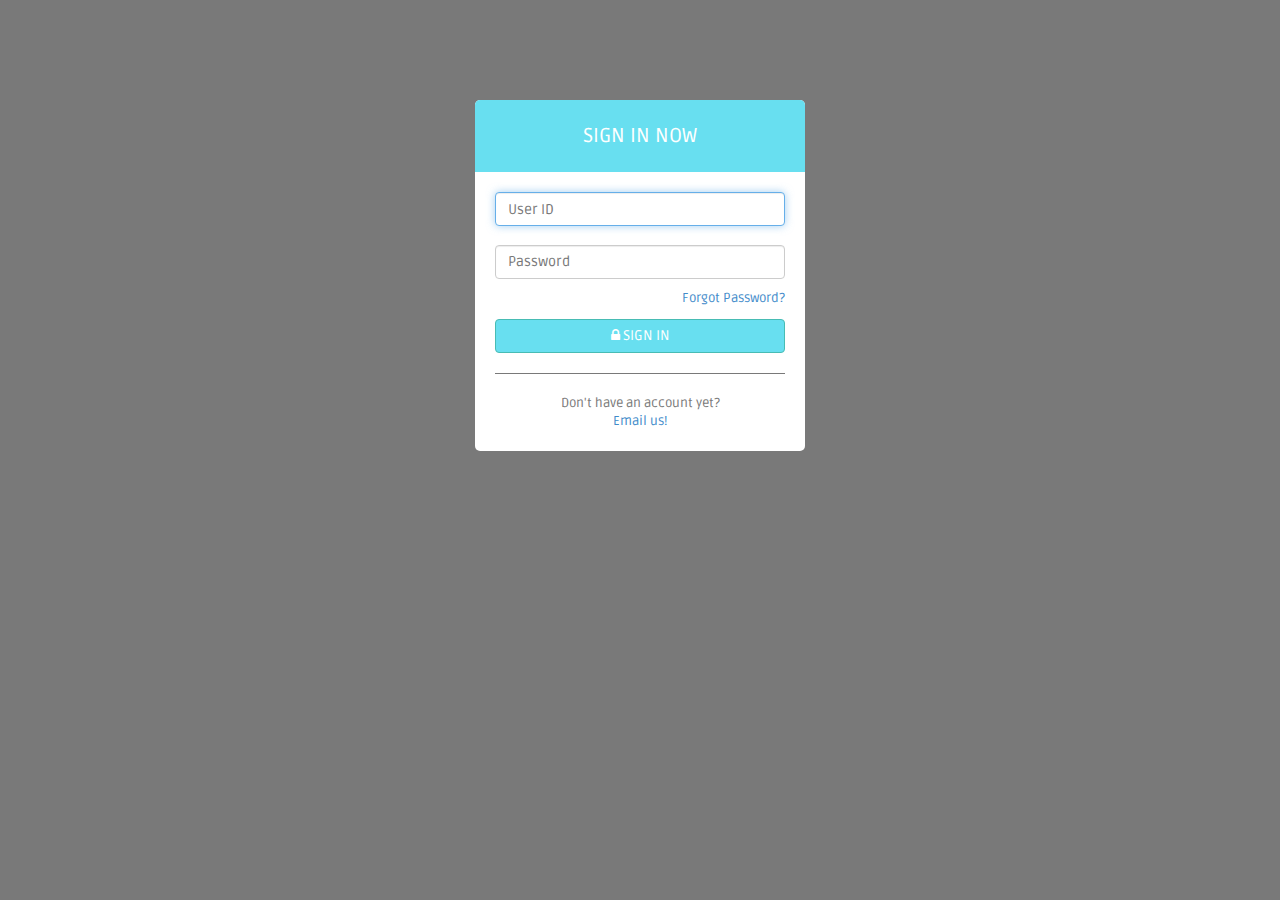
<file: index.html>
<!DOCTYPE html>
<html lang="en">
  <head>
    <meta charset="utf-8">
    <meta name="viewport" content="width=device-width, initial-scale=1.0">
    <meta name="description" content="">
    <meta name="author" content="Dashboard">
    <meta name="keyword" content="Dashboard, Bootstrap, Admin, Template, Theme, Responsive, Fluid, Retina">

     <title>Drive Virtual - Login</title>

    <!-- Bootstrap core CSS -->
    <link href="assets/css/bootstrap.css" rel="stylesheet">
    <!--external css-->
    <!--<link href="assets/font-awesome/css/font-awesome.css" rel="stylesheet" /> -->
    <!-- font awesome css -->
    <link href="//netdna.bootstrapcdn.com/font-awesome/4.0.3/css/font-awesome.css" rel="stylesheet" >
        
    <!-- Custom styles for this template -->
    <link href="assets/css/style.css" rel="stylesheet">
    <link href="assets/css/style-responsive.css" rel="stylesheet">
    <link href="assets/img/favicon.ico" rel="shortcut icon">

    <!-- HTML5 shim and Respond.js IE8 support of HTML5 elements and media queries -->
    <!--[if lt IE 9]>
      <script src="https://oss.maxcdn.com/libs/html5shiv/3.7.0/html5shiv.js"></script>
      <script src="https://oss.maxcdn.com/libs/respond.js/1.4.2/respond.min.js"></script>
    <![endif]-->
  </head>

  <body style="background:#797979">

      <!-- **********************************************************************************************************************************************************
      MAIN CONTENT
      *********************************************************************************************************************************************************** -->

	  <div id="login-page">
	  	<div class="container">
	  	
		      <form class="form-login" action="index.html">
		        <h2 class="form-login-heading">sign in now</h2>
                <div class="alert alert-danger" id="login-msg"><b>Oh no!</b> You username/password combination dont match our records, try again :)</div>
		        <div class="login-wrap">
		            <input type="text" class="form-control" placeholder="User ID" autofocus id="username" required>
		            <br>
		            <input type="password" class="form-control" placeholder="Password" id="password" required>
		            <label class="checkbox">
		                <span class="pull-right">
		                    <a data-toggle="modal" href="login.html#myModal"> Forgot Password?</a>
		
		                </span>
		            </label>
		            <button class="btn btn-theme btn-block" type="submit" id="login"><i class="fa fa-lock"></i> SIGN IN</button>
		            <hr>
		            
		            <!--<div class="login-social-link centered">
		            <p>or you can sign in via your social network</p>
		                <button class="btn btn-facebook" type="submit"><i class="fa fa-facebook"></i> Facebook</button>
		                <button class="btn btn-twitter" type="submit"><i class="fa fa-twitter"></i> Twitter</button>
		            </div> -->
		            <div class="registration">
		                Don't have an account yet?<br/>
		                <a class="" href="mailto:info@drivevirtual.com">
		                   Email us!
		                </a>
		            </div>
		
		        </div>
		
		          <!-- Modal -->
		          <div aria-hidden="true" aria-labelledby="myModalLabel" role="dialog" tabindex="-1" id="myModal" class="modal fade">
		              <div class="modal-dialog">
		                  <div class="modal-content">
		                      <div class="modal-header">
		                          <button type="button" class="close" data-dismiss="modal" aria-hidden="true">&times;</button>
		                          <h4 class="modal-title">Forgot Password ?</h4>
		                      </div>
                              <div class="alert alert-success" id="pass-msg"></div>
		                      <div class="modal-body">
		                          <p>Enter your e-mail address below to retreive your password.</p>
		                          <input type="email" name="email" placeholder="Email" autocomplete="off" id="email" class="form-control placeholder-no-fix" required>
		
		                      </div>
		                      <div class="modal-footer">
		                          <button data-dismiss="modal" class="btn btn-default" type="button">Cancel</button>
		                          <button class="btn btn-theme" type="button" id="forgot-password" >Submit</button>
		                      </div>
		                  </div>
		              </div>
		          </div>
		          <!-- modal -->
		
		      </form>	  	
	  	
	  	</div>
	  </div>

    <!-- js placed at the end of the document so the pages load faster -->
    <script src="assets/js/jquery.js"></script>
    <script src="assets/js/bootstrap.min.js"></script>
    <script src="assets/js/jquery-ui-1.9.2.custom.min.js"></script>
    <script src="assets/js/jquery.ui.touch-punch.min.js"></script>
    <script class="include" type="text/javascript" src="assets/js/jquery.dcjqaccordion.2.7.js"></script>
    <script src="assets/js/jquery.scrollTo.min.js"></script>
    <script src="assets/js/jquery.nicescroll.js" type="text/javascript"></script>
    
        <!--common script for all pages-->
    <script src="assets/js/common-scripts.js"></script>

    <!--BACKSTRETCH-->
    <!-- You can use an image of whatever size. This script will stretch to fit in any screen size.-->
   <!-- <script type="text/javascript" src="assets/js/jquery.backstretch.min.js"></script> -->
    <script>
        //$.backstretch("assets/img/login-bg.jpg", {speed: 500});
		
		jQuery(document).ready( function(){
			
			$('#login').on('click', function(e){
				e.preventDefault();
				logIn();
			});
			
			$('#forgot-password').on('click', function(e){
				e.preventDefault();
				retrievePassword();
			});
			
		});
    </script>


  </body>
</html>
</file>
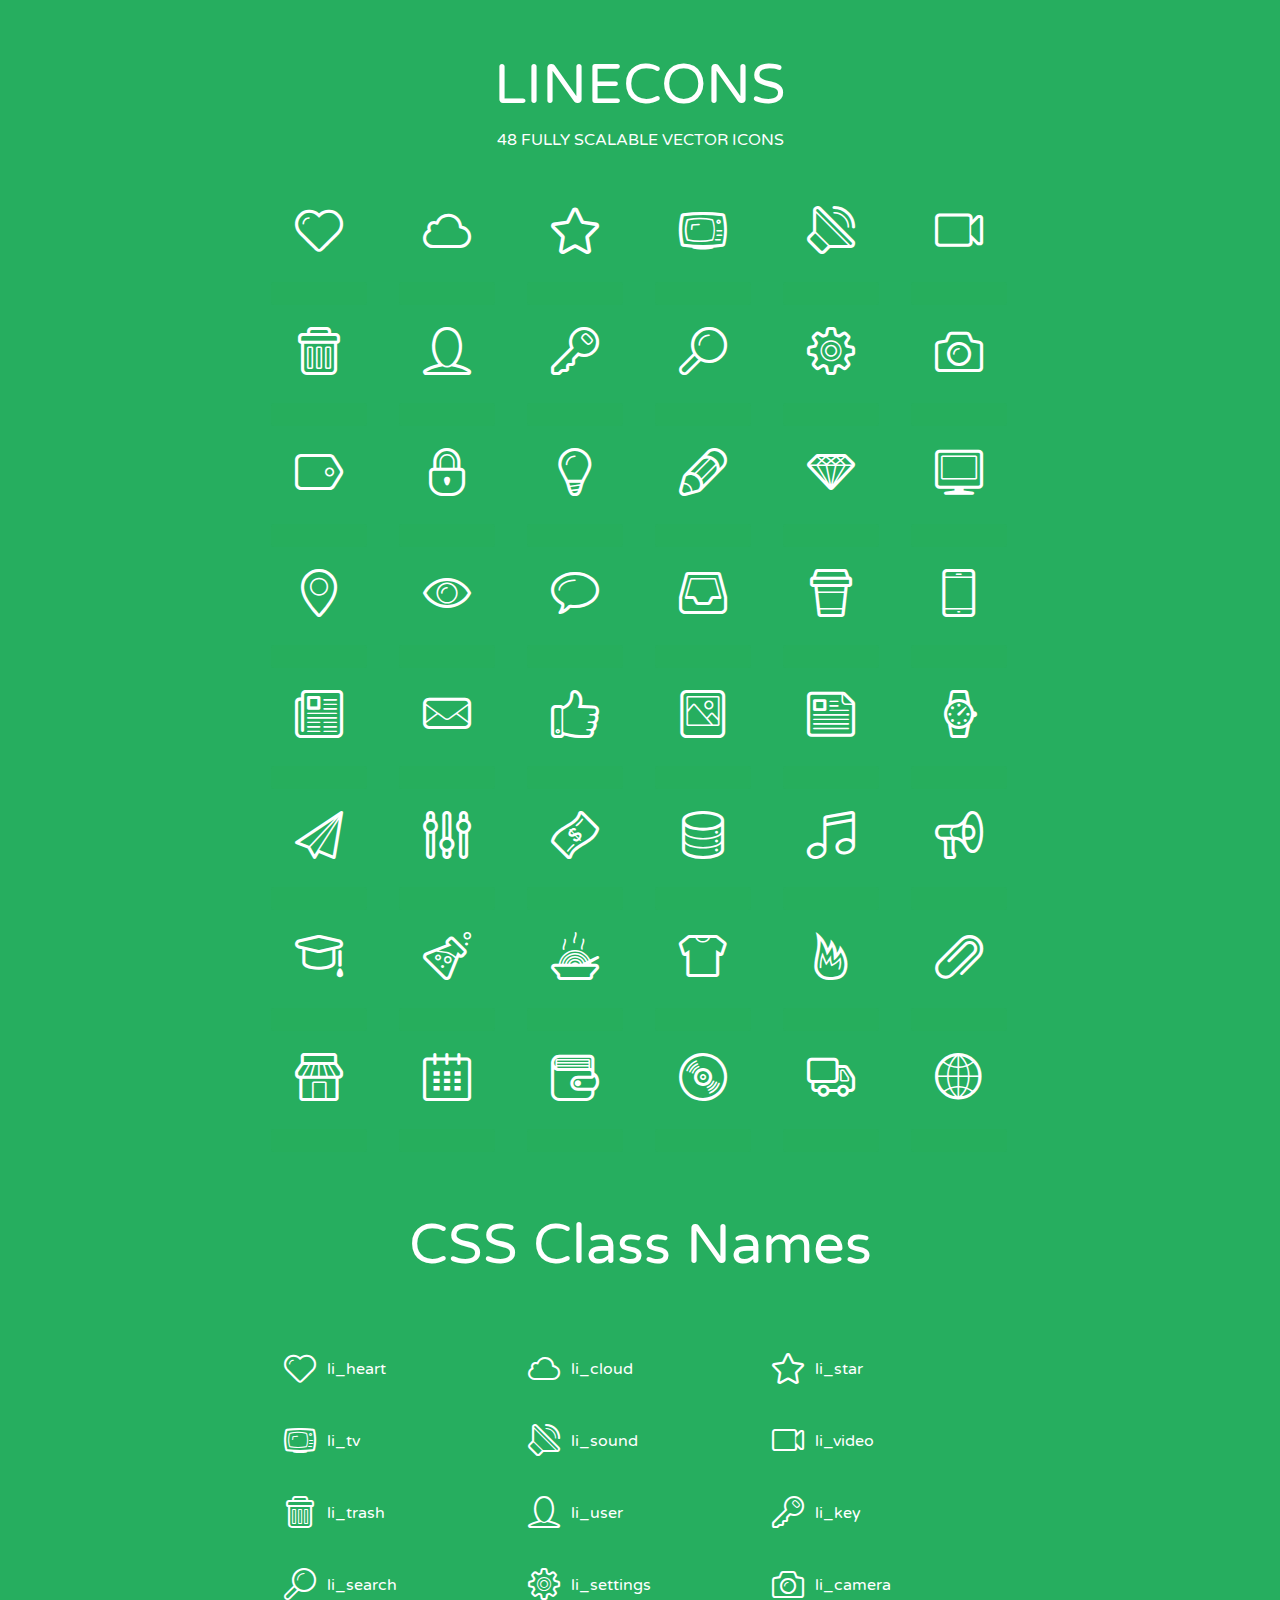
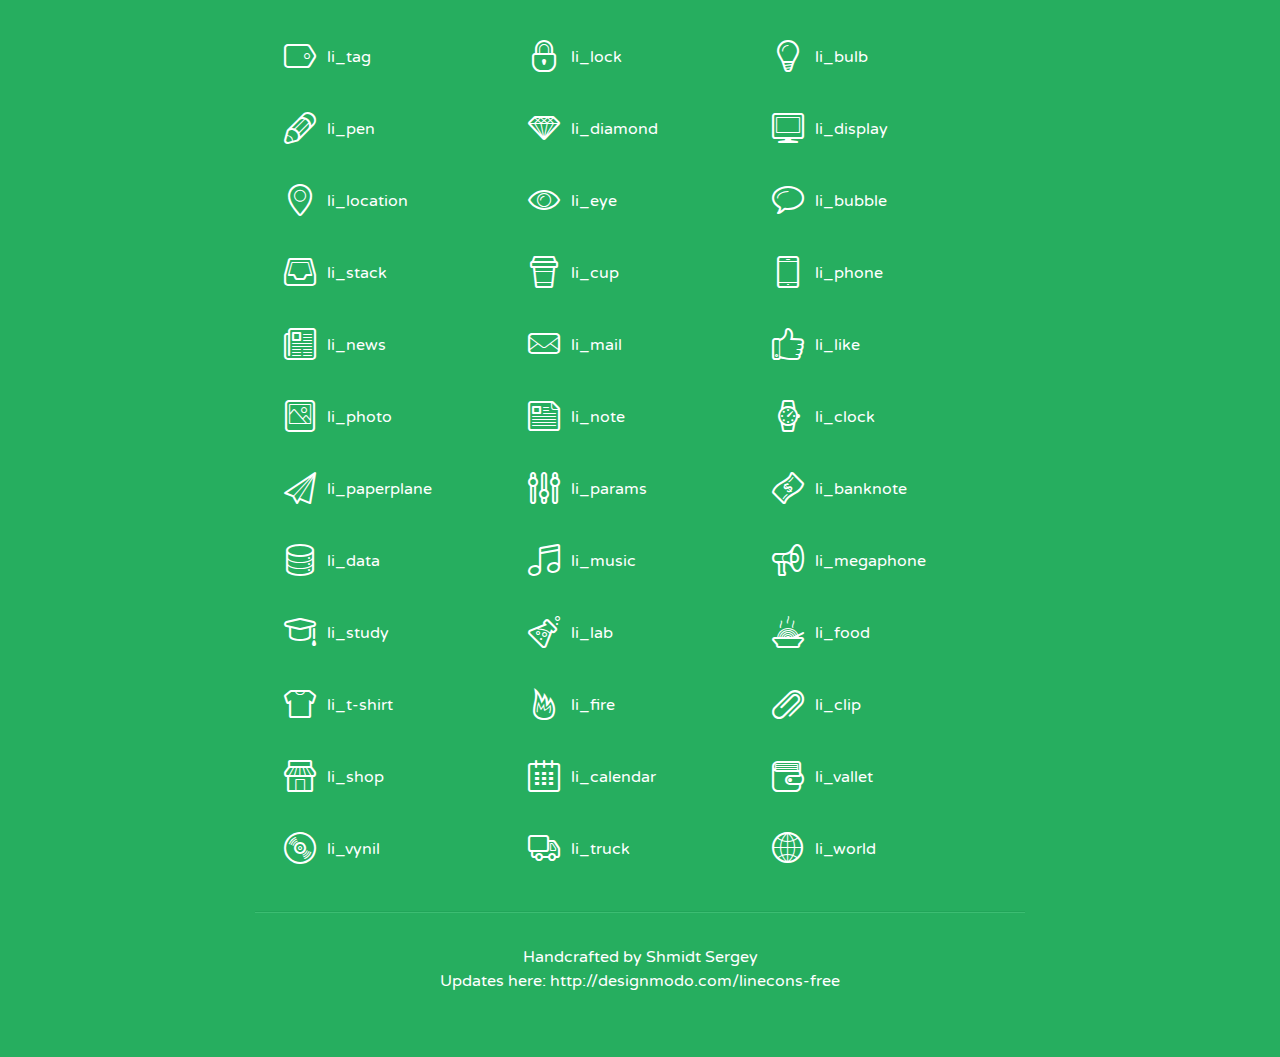
<file: assets/lineicons/index.html>
<!doctype html>
<html>
<head>
<title>LINECONS - 48 Fully Scalable Vector Icons</title>
<link rel="stylesheet" href="style.css" />
<link href='http://fonts.googleapis.com/css?family=Varela+Round' rel='stylesheet' type='text/css'>
<!--[if lte IE 7]><script src="lte-ie7.js"></script><![endif]-->

<!-- 

Thanks http://icomoon.io/app/ for amazing service!

-->


<style>
	section, header, footer {display: block;}
	body {
		font-family: 'Varela Round', sans-serif;
		color: #333333;
		line-height: 1.5;
		font-size: 16px;
		background:#26ae5f;
		color:white;
		-moz-text-shadow: 0 1px 1px rgba(0, 0, 0, 0.21);
		-webkit-text-shadow: 0 1px 1px rgba(0, 0, 0, 0.21);
	}
	* {
		-moz-box-sizing: border-box;
		-webkit-box-sizing: border-box;
		box-sizing: border-box;
		margin: 0;
		padding: 0;
	}
	.glyph {
		float: left;
		text-align: center;
		padding: .5em;
		margin: 0 .5em;
		width: 7em;
		border-radius: .375em;
		top:0;
		position:relative;
		-webkit-transition:0.2s ease-in;
		-o-transition:0.2s ease-in;
		-moz-transition:0.2s ease-in;
		-ie-transition:0.2s ease-in;
		transition:0.2s ease-in;
	}
	.glyph input {
		width: 100%;
		text-align: center;
		font-family: consolas, monospace;
		border-radius:3px;
		border:none;
		padding:4px;
		background:#26AE5C;
		color:#26AE5C;
		-webkit-transition:0.2s ease-in;
		-o-transition:0.2s ease-in;
		-moz-transition:0.2s ease-in;
		-ie-transition:0.2s ease-in;
		transition:0.2s ease-in;
	}
	.glyph:hover input {
		background:#26ae5f;
		padding:4px;
		color:#ffffff;
	}
	.glyph:hover {
		-webkit-transition: all 0.5s ease-out;
		background:#222821;
		color:#fff;
		text-shadow: none;
		-moz-text-shadow: none;
		-webkit-text-shadow: none;
		top:-5px;
		position:relative;
	}
	.glyph input, .mtm {
		margin-top: .75em;
	}
	.w-main {
		width: 770px;
		text-align:center;
	}
	.centered {
		margin-left: auto;
		margin-right: auto;
	}
	.fs1 {
		font-size: 3em;
	}
	header {
		margin: 2em 0;
		padding-bottom: .5em;
	}
	header h1 {
		font-size: 3.5em;
		font-weight: normal;
	}
	.clearfix:before, .clearfix:after { content: ""; display: table; }
	.clearfix:after, .clear { clear: both; }
	footer {
		margin: 2em 0;
		padding: 2em 0;
		border-top: 1px solid rgb(60, 189, 114);
		box-shadow: 0 -1px rgb(33, 165, 89);
	}
	a, a:visited {
		color: #ffffff; text-decoration:none;
	}
	a:hover, a:focus {color: #222821; text-decoration:none;}
	.box1 {
		display: inline-block;
		width: 14em;
		padding: .25em .5em;
		margin: .5em 1em .5em 0;
		text-align:left;
		
	}
	.box1 span { 
		font-size:2em;
		position: relative;
		top: 0.25em;
		margin-right: 0.1em;
	}
</style>
</head>
<body>
	<div class="w-main centered">
	<section class="mtm clearfix" id="glyphs">
	<header>
		<h1>LINECONS</h1>
		<p>48 FULLY SCALABLE VECTOR ICONS</p>
	</header>
	<div class="glyph">
		<div class="fs1" aria-hidden="true" data-icon="&#xe000;"></div>
		<input type="text" readonly="readonly" value="&amp;#xe000;" />
	</div>
	<div class="glyph">
		<div class="fs1" aria-hidden="true" data-icon="&#xe001;"></div>
		<input type="text" readonly="readonly" value="&amp;#xe001;" />
	</div>
	<div class="glyph">
		<div class="fs1" aria-hidden="true" data-icon="&#xe002;"></div>
		<input type="text" readonly="readonly" value="&amp;#xe002;" />
	</div>
	<div class="glyph">
		<div class="fs1" aria-hidden="true" data-icon="&#xe003;"></div>
		<input type="text" readonly="readonly" value="&amp;#xe003;" />
	</div>
	<div class="glyph">
		<div class="fs1" aria-hidden="true" data-icon="&#xe004;"></div>
		<input type="text" readonly="readonly" value="&amp;#xe004;" />
	</div>
	<div class="glyph">
		<div class="fs1" aria-hidden="true" data-icon="&#xe005;"></div>
		<input type="text" readonly="readonly" value="&amp;#xe005;" />
	</div>
	<div class="glyph">
		<div class="fs1" aria-hidden="true" data-icon="&#xe006;"></div>
		<input type="text" readonly="readonly" value="&amp;#xe006;" />
	</div>
	<div class="glyph">
		<div class="fs1" aria-hidden="true" data-icon="&#xe007;"></div>
		<input type="text" readonly="readonly" value="&amp;#xe007;" />
	</div>
	<div class="glyph">
		<div class="fs1" aria-hidden="true" data-icon="&#xe008;"></div>
		<input type="text" readonly="readonly" value="&amp;#xe008;" />
	</div>
	<div class="glyph">
		<div class="fs1" aria-hidden="true" data-icon="&#xe009;"></div>
		<input type="text" readonly="readonly" value="&amp;#xe009;" />
	</div>
	<div class="glyph">
		<div class="fs1" aria-hidden="true" data-icon="&#xe00a;"></div>
		<input type="text" readonly="readonly" value="&amp;#xe00a;" />
	</div>
	<div class="glyph">
		<div class="fs1" aria-hidden="true" data-icon="&#xe00b;"></div>
		<input type="text" readonly="readonly" value="&amp;#xe00b;" />
	</div>
	<div class="glyph">
		<div class="fs1" aria-hidden="true" data-icon="&#xe00c;"></div>
		<input type="text" readonly="readonly" value="&amp;#xe00c;" />
	</div>
	<div class="glyph">
		<div class="fs1" aria-hidden="true" data-icon="&#xe00d;"></div>
		<input type="text" readonly="readonly" value="&amp;#xe00d;" />
	</div>
	<div class="glyph">
		<div class="fs1" aria-hidden="true" data-icon="&#xe00e;"></div>
		<input type="text" readonly="readonly" value="&amp;#xe00e;" />
	</div>
	<div class="glyph">
		<div class="fs1" aria-hidden="true" data-icon="&#xe00f;"></div>
		<input type="text" readonly="readonly" value="&amp;#xe00f;" />
	</div>
	<div class="glyph">
		<div class="fs1" aria-hidden="true" data-icon="&#xe010;"></div>
		<input type="text" readonly="readonly" value="&amp;#xe010;" />
	</div>
	<div class="glyph">
		<div class="fs1" aria-hidden="true" data-icon="&#xe011;"></div>
		<input type="text" readonly="readonly" value="&amp;#xe011;" />
	</div>
	<div class="glyph">
		<div class="fs1" aria-hidden="true" data-icon="&#xe012;"></div>
		<input type="text" readonly="readonly" value="&amp;#xe012;" />
	</div>
	<div class="glyph">
		<div class="fs1" aria-hidden="true" data-icon="&#xe013;"></div>
		<input type="text" readonly="readonly" value="&amp;#xe013;" />
	</div>
	<div class="glyph">
		<div class="fs1" aria-hidden="true" data-icon="&#xe014;"></div>
		<input type="text" readonly="readonly" value="&amp;#xe014;" />
	</div>
	<div class="glyph">
		<div class="fs1" aria-hidden="true" data-icon="&#xe015;"></div>
		<input type="text" readonly="readonly" value="&amp;#xe015;" />
	</div>
	<div class="glyph">
		<div class="fs1" aria-hidden="true" data-icon="&#xe016;"></div>
		<input type="text" readonly="readonly" value="&amp;#xe016;" />
	</div>
	<div class="glyph">
		<div class="fs1" aria-hidden="true" data-icon="&#xe017;"></div>
		<input type="text" readonly="readonly" value="&amp;#xe017;" />
	</div>
	<div class="glyph">
		<div class="fs1" aria-hidden="true" data-icon="&#xe018;"></div>
		<input type="text" readonly="readonly" value="&amp;#xe018;" />
	</div>
	<div class="glyph">
		<div class="fs1" aria-hidden="true" data-icon="&#xe019;"></div>
		<input type="text" readonly="readonly" value="&amp;#xe019;" />
	</div>
	<div class="glyph">
		<div class="fs1" aria-hidden="true" data-icon="&#xe01a;"></div>
		<input type="text" readonly="readonly" value="&amp;#xe01a;" />
	</div>
	<div class="glyph">
		<div class="fs1" aria-hidden="true" data-icon="&#xe01b;"></div>
		<input type="text" readonly="readonly" value="&amp;#xe01b;" />
	</div>
	<div class="glyph">
		<div class="fs1" aria-hidden="true" data-icon="&#xe01c;"></div>
		<input type="text" readonly="readonly" value="&amp;#xe01c;" />
	</div>
	<div class="glyph">
		<div class="fs1" aria-hidden="true" data-icon="&#xe01d;"></div>
		<input type="text" readonly="readonly" value="&amp;#xe01d;" />
	</div>
	<div class="glyph">
		<div class="fs1" aria-hidden="true" data-icon="&#xe01e;"></div>
		<input type="text" readonly="readonly" value="&amp;#xe01e;" />
	</div>
	<div class="glyph">
		<div class="fs1" aria-hidden="true" data-icon="&#xe01f;"></div>
		<input type="text" readonly="readonly" value="&amp;#xe01f;" />
	</div>
	<div class="glyph">
		<div class="fs1" aria-hidden="true" data-icon="&#xe020;"></div>
		<input type="text" readonly="readonly" value="&amp;#xe020;" />
	</div>
	<div class="glyph">
		<div class="fs1" aria-hidden="true" data-icon="&#xe021;"></div>
		<input type="text" readonly="readonly" value="&amp;#xe021;" />
	</div>
	<div class="glyph">
		<div class="fs1" aria-hidden="true" data-icon="&#xe022;"></div>
		<input type="text" readonly="readonly" value="&amp;#xe022;" />
	</div>
	<div class="glyph">
		<div class="fs1" aria-hidden="true" data-icon="&#xe023;"></div>
		<input type="text" readonly="readonly" value="&amp;#xe023;" />
	</div>
	<div class="glyph">
		<div class="fs1" aria-hidden="true" data-icon="&#xe024;"></div>
		<input type="text" readonly="readonly" value="&amp;#xe024;" />
	</div>
	<div class="glyph">
		<div class="fs1" aria-hidden="true" data-icon="&#xe025;"></div>
		<input type="text" readonly="readonly" value="&amp;#xe025;" />
	</div>
	<div class="glyph">
		<div class="fs1" aria-hidden="true" data-icon="&#xe026;"></div>
		<input type="text" readonly="readonly" value="&amp;#xe026;" />
	</div>
	<div class="glyph">
		<div class="fs1" aria-hidden="true" data-icon="&#xe027;"></div>
		<input type="text" readonly="readonly" value="&amp;#xe027;" />
	</div>
	<div class="glyph">
		<div class="fs1" aria-hidden="true" data-icon="&#xe028;"></div>
		<input type="text" readonly="readonly" value="&amp;#xe028;" />
	</div>
	<div class="glyph">
		<div class="fs1" aria-hidden="true" data-icon="&#xe029;"></div>
		<input type="text" readonly="readonly" value="&amp;#xe029;" />
	</div>
	<div class="glyph">
		<div class="fs1" aria-hidden="true" data-icon="&#xe02a;"></div>
		<input type="text" readonly="readonly" value="&amp;#xe02a;" />
	</div>
	<div class="glyph">
		<div class="fs1" aria-hidden="true" data-icon="&#xe02b;"></div>
		<input type="text" readonly="readonly" value="&amp;#xe02b;" />
	</div>
	<div class="glyph">
		<div class="fs1" aria-hidden="true" data-icon="&#xe02c;"></div>
		<input type="text" readonly="readonly" value="&amp;#xe02c;" />
	</div>
	<div class="glyph">
		<div class="fs1" aria-hidden="true" data-icon="&#xe02d;"></div>
		<input type="text" readonly="readonly" value="&amp;#xe02d;" />
	</div>
	<div class="glyph">
		<div class="fs1" aria-hidden="true" data-icon="&#xe02e;"></div>
		<input type="text" readonly="readonly" value="&amp;#xe02e;" />
	</div>
	<div class="glyph">
		<div class="fs1" aria-hidden="true" data-icon="&#xe02f;"></div>
		<input type="text" readonly="readonly" value="&amp;#xe02f;" />
	</div>
	</section>
	<div class="clear"></div>
	<section class="mtm clearfix" id="glyphs">
	<header>
		<h1>CSS Class Names</h1>
	</header>
	<span class="box1">
		<span aria-hidden="true" class="li_heart"></span>
		&nbsp;li_heart
	</span>
	<span class="box1">
		<span aria-hidden="true" class="li_cloud"></span>
		&nbsp;li_cloud
	</span>
	<span class="box1">
		<span aria-hidden="true" class="li_star"></span>
		&nbsp;li_star
	</span>
	<span class="box1">
		<span aria-hidden="true" class="li_tv"></span>
		&nbsp;li_tv
	</span>
	<span class="box1">
		<span aria-hidden="true" class="li_sound"></span>
		&nbsp;li_sound
	</span>
	<span class="box1">
		<span aria-hidden="true" class="li_video"></span>
		&nbsp;li_video
	</span>
	<span class="box1">
		<span aria-hidden="true" class="li_trash"></span>
		&nbsp;li_trash
	</span>
	<span class="box1">
		<span aria-hidden="true" class="li_user"></span>
		&nbsp;li_user
	</span>
	<span class="box1">
		<span aria-hidden="true" class="li_key"></span>
		&nbsp;li_key
	</span>
	<span class="box1">
		<span aria-hidden="true" class="li_search"></span>
		&nbsp;li_search
	</span>
	<span class="box1">
		<span aria-hidden="true" class="li_settings"></span>
		&nbsp;li_settings
	</span>
	<span class="box1">
		<span aria-hidden="true" class="li_camera"></span>
		&nbsp;li_camera
	</span>
	<span class="box1">
		<span aria-hidden="true" class="li_tag"></span>
		&nbsp;li_tag
	</span>
	<span class="box1">
		<span aria-hidden="true" class="li_lock"></span>
		&nbsp;li_lock
	</span>
	<span class="box1">
		<span aria-hidden="true" class="li_bulb"></span>
		&nbsp;li_bulb
	</span>
	<span class="box1">
		<span aria-hidden="true" class="li_pen"></span>
		&nbsp;li_pen
	</span>
	<span class="box1">
		<span aria-hidden="true" class="li_diamond"></span>
		&nbsp;li_diamond
	</span>
	<span class="box1">
		<span aria-hidden="true" class="li_display"></span>
		&nbsp;li_display
	</span>
	<span class="box1">
		<span aria-hidden="true" class="li_location"></span>
		&nbsp;li_location
	</span>
	<span class="box1">
		<span aria-hidden="true" class="li_eye"></span>
		&nbsp;li_eye
	</span>
	<span class="box1">
		<span aria-hidden="true" class="li_bubble"></span>
		&nbsp;li_bubble
	</span>
	<span class="box1">
		<span aria-hidden="true" class="li_stack"></span>
		&nbsp;li_stack
	</span>
	<span class="box1">
		<span aria-hidden="true" class="li_cup"></span>
		&nbsp;li_cup
	</span>
	<span class="box1">
		<span aria-hidden="true" class="li_phone"></span>
		&nbsp;li_phone
	</span>
	<span class="box1">
		<span aria-hidden="true" class="li_news"></span>
		&nbsp;li_news
	</span>
	<span class="box1">
		<span aria-hidden="true" class="li_mail"></span>
		&nbsp;li_mail
	</span>
	<span class="box1">
		<span aria-hidden="true" class="li_like"></span>
		&nbsp;li_like
	</span>
	<span class="box1">
		<span aria-hidden="true" class="li_photo"></span>
		&nbsp;li_photo
	</span>
	<span class="box1">
		<span aria-hidden="true" class="li_note"></span>
		&nbsp;li_note
	</span>
	<span class="box1">
		<span aria-hidden="true" class="li_clock"></span>
		&nbsp;li_clock
	</span>
	<span class="box1">
		<span aria-hidden="true" class="li_paperplane"></span>
		&nbsp;li_paperplane
	</span>
	<span class="box1">
		<span aria-hidden="true" class="li_params"></span>
		&nbsp;li_params
	</span>
	<span class="box1">
		<span aria-hidden="true" class="li_banknote"></span>
		&nbsp;li_banknote
	</span>
	<span class="box1">
		<span aria-hidden="true" class="li_data"></span>
		&nbsp;li_data
	</span>
	<span class="box1">
		<span aria-hidden="true" class="li_music"></span>
		&nbsp;li_music
	</span>
	<span class="box1">
		<span aria-hidden="true" class="li_megaphone"></span>
		&nbsp;li_megaphone
	</span>
	<span class="box1">
		<span aria-hidden="true" class="li_study"></span>
		&nbsp;li_study
	</span>
	<span class="box1">
		<span aria-hidden="true" class="li_lab"></span>
		&nbsp;li_lab
	</span>
	<span class="box1">
		<span aria-hidden="true" class="li_food"></span>
		&nbsp;li_food
	</span>
	<span class="box1">
		<span aria-hidden="true" class="li_t-shirt"></span>
		&nbsp;li_t-shirt
	</span>
	<span class="box1">
		<span aria-hidden="true" class="li_fire"></span>
		&nbsp;li_fire
	</span>
	<span class="box1">
		<span aria-hidden="true" class="li_clip"></span>
		&nbsp;li_clip
	</span>
	<span class="box1">
		<span aria-hidden="true" class="li_shop"></span>
		&nbsp;li_shop
	</span>
	<span class="box1">
		<span aria-hidden="true" class="li_calendar"></span>
		&nbsp;li_calendar
	</span>
	<span class="box1">
		<span aria-hidden="true" class="li_vallet"></span>
		&nbsp;li_vallet
	</span>
	<span class="box1">
		<span aria-hidden="true" class="li_vynil"></span>
		&nbsp;li_vynil
	</span>
	<span class="box1">
		<span aria-hidden="true" class="li_truck"></span>
		&nbsp;li_truck
	</span>
	<span class="box1">
		<span aria-hidden="true" class="li_world"></span>
		&nbsp;li_world
	</span>
	</section>
	<footer>
		<p>Handcrafted by <a href="http://shmidt.in">Shmidt Sergey</a></p>
		<p>Updates here: <a href="http://designmodo.com/linecons-free">http://designmodo.com/linecons-free</a></p>
	</footer>
	</div>
	<script>
	document.getElementById("glyphs").addEventListener("click", function(e) {
		var target = e.target;
		if (target.tagName === "INPUT") {
			target.select();
		}
	});
	</script>
</body>
</html>
</file>
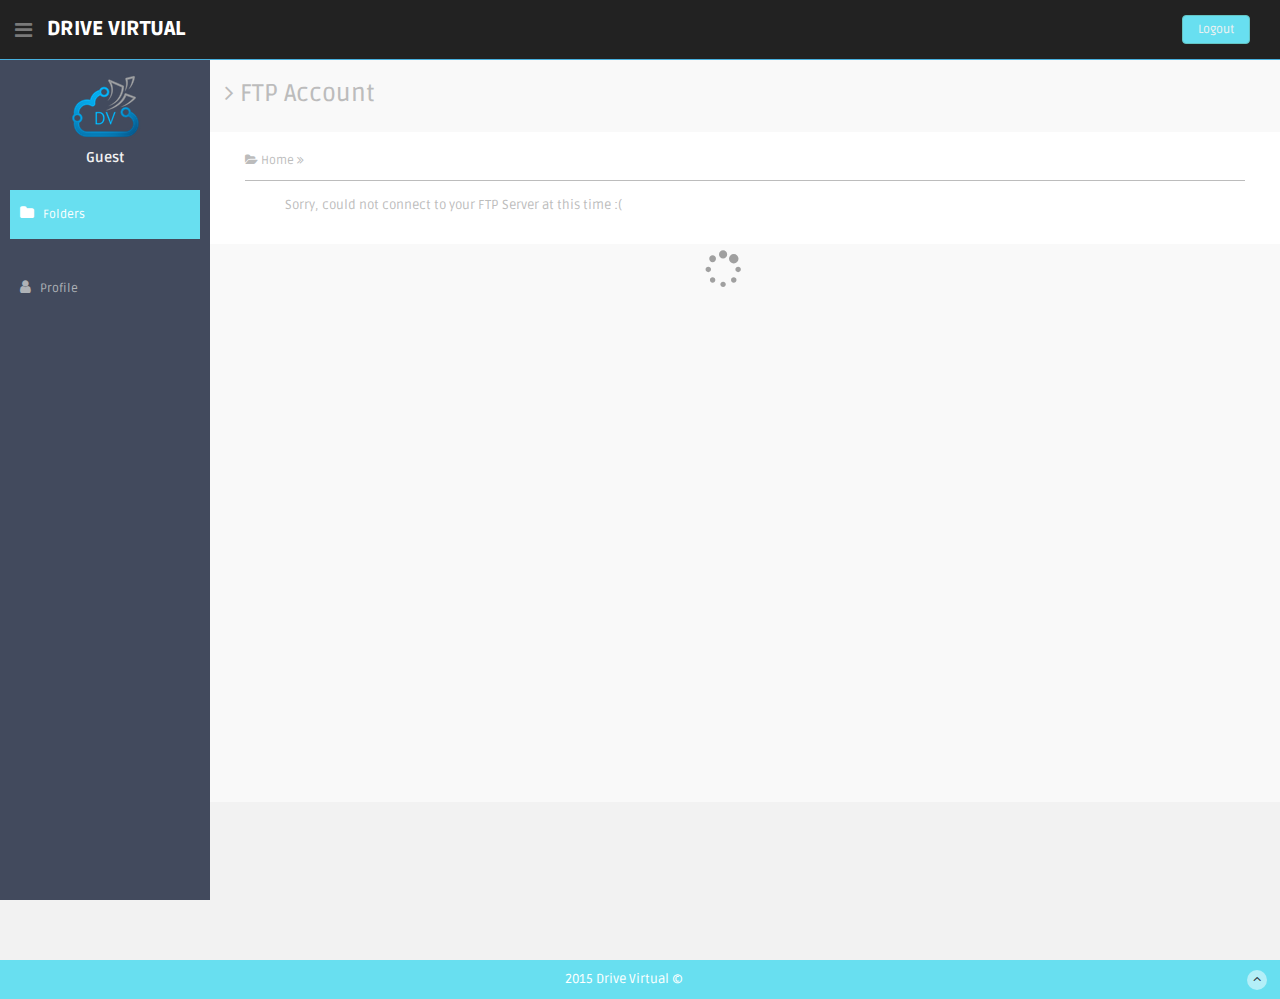
<file: folder.html>
<!DOCTYPE html>
<html lang="en">
  <head>
    <meta charset="utf-8">
    <meta name="viewport" content="width=device-width, initial-scale=1.0">
    <meta name="description" content="">
    <meta name="author" content="Dashboard">
    <meta name="keyword" content="Dashboard, Bootstrap, Admin, Template, Theme, Responsive, Fluid, Retina">

    <title>Drive Virtual - Document Backup and Sharing</title>

    <!-- Bootstrap core CSS -->
    <link href="assets/css/bootstrap.css" rel="stylesheet">
   <!--<link href="assets/font-awesome/css/font-awesome.css" rel="stylesheet" /> -->
    <!-- font awesome css -->
    <link href="//netdna.bootstrapcdn.com/font-awesome/4.3.0/css/font-awesome.css" rel="stylesheet">
        
    <!-- Custom styles for this template -->
    <link href="assets/css/style.css" rel="stylesheet">
    <link href="assets/css/style-responsive.css" rel="stylesheet">
    <link href="assets/img/favicon.ico" rel="shortcut icon">

    <!-- HTML5 shim and Respond.js IE8 support of HTML5 elements and media queries -->
    <!--[if lt IE 9]>
      <script src="https://oss.maxcdn.com/libs/html5shiv/3.7.0/html5shiv.js"></script>
      <script src="https://oss.maxcdn.com/libs/respond.js/1.4.2/respond.min.js"></script>
    <![endif]-->
    
        <!-- js placed at the end of the document so the pages load faster -->
    <script src="assets/js/jquery.js"></script>
    <script src="assets/js/jquery-ui-1.9.2.custom.min.js"></script>
    <script src="assets/js/bootstrap.min.js"></script>   
    <script src="assets/js/jquery.ui.touch-punch.min.js"></script>
    <script class="include" type="text/javascript" src="assets/js/jquery.dcjqaccordion.2.7.js"></script>
    <script src="assets/js/jquery.scrollTo.min.js"></script>
    <script src="assets/js/jquery.nicescroll.js" type="text/javascript"></script>
    
    <link rel="stylesheet" href="assets/fancybox/jquery.fancybox.css?v=2.1.5" type="text/css" media="screen" />
	<script type="text/javascript" src="assets/fancybox/jquery.fancybox.js"></script>



    <!--common script for all pages-->
    <script src="assets/js/common-scripts.js"></script>

    <!--script for this page-->
    
  <script>
  /*** Handle jQuery plugin naming conflict between jQuery UI and Bootstrap ***/
    $.widget.bridge('uibutton', $.ui.button);
    $.widget.bridge('uitooltip', $.ui.tooltip);
  // See if they are logged in
  checkLogin(false);
  </script>
  </head>

  <body>

  <section id="container">
      <!-- **********************************************************************************************************************************************************
      TOP BAR CONTENT & NOTIFICATIONS
      *********************************************************************************************************************************************************** -->
      <!--header start-->
      <header class="header black-bg">
              <div class="sidebar-toggle-box">
                  <div class="fa fa-bars tooltips" data-placement="right" data-original-title="Toggle Navigation"></div>
              </div>
            <!--logo start-->
            <a href="index.html" class="logo"><b>Drive Virtual</b></a>
            <!--logo end-->
            <div class="nav notify-row" id="top_menu">
            <!--<div class="btn-group">
              <button data-toggle="dropdown" class="btn btn-theme dropdown-toggle" type="button">
               FTP Accounts<span class="caret"></span>
              </button>
              <ul role="menu" class="dropdown-menu">
              	<div id="ftp-menu">
                    <li><a href="javascript:void(0);" class="switch" data-ftp='1'>Nickname 1</a></li>
                    <li><a href="javascript:void(0);" class="switch" data-ftp'2'>Nickname 2</a></li>
                </div><!-- end ftp menu -->
                <!--<li class="divider"></li>
                <li><a href="javascript:void(0);" id="add-ftp">Add New Account +</a></li>
              </ul>
            </div>
            -->
            </div>
            <div class="top-menu">
            	<ul class="nav pull-right top-menu">
                    <li><a class="logout" href="javascript:void(0);" id="logout">Logout</a></li>
            	</ul>
            </div>
        </header>
      <!--header end-->
      
      <!-- **********************************************************************************************************************************************************
      MAIN SIDEBAR MENU
      *********************************************************************************************************************************************************** -->
      <!--sidebar start-->
      <aside>
          <div id="sidebar"  class="nav-collapse ">
              <!-- sidebar menu start-->
              <ul class="sidebar-menu" id="nav-accordion">
              
              	  <p class="centered"><a href="profile.html"><img src="assets/img/logo.png"></a></p>
              	  <h5 id="company" class="centered">Guest</h5>
              	  	
                  <li class="mt">
                      <a class="active" href="folder.html">
                          <i class="fa fa-folder"></i>
                          <span>Folders</span>
                      </a>
                  </li>
                  <li class="mt">
                      <a href="profile.html">
                          <i class="fa fa-user"></i>
                          <span>Profile</span>
                      </a>
                  </li>
                  
              </ul>
              <!-- sidebar menu end-->
          </div>
      </aside>
      <!--sidebar end-->
      
      <!-- **********************************************************************************************************************************************************
      MAIN CONTENT
      *********************************************************************************************************************************************************** -->
      <!--main content start-->
      <section id="main-content">
          <section class="wrapper site-min-height">
          	<h3><span id="ftp-title"></span> <i class="fa fa-angle-right"></i> FTP Account</h3>
          	<div class="row mt content loading">
            	<div class="alert alert-danger" id="download-msg" style="display:none"></div>
            	<i class="fa fa-spin fa-spinner"></i>
          		<div class="col-lg-12">
          		<ul id="breadcrumb" class="clearfix">
                	<li><i class="fa fa-folder-open"></i> Home <i class="fa fa-angle-double-right"></i></li>
                </ul>
                <ul id="folder-list" class="list"></ul><!-- end list -->
          		</div>
          	</div>
			
		</section><!-- wrapper -->
      </section><!-- /MAIN CONTENT -->

      <!--main content end-->
      <!--footer start-->
      <footer class="site-footer">
          <div class="text-center">
              2015 Drive Virtual &copy
              <a href="#" class="go-top">
                  <i class="fa fa-angle-up"></i>
              </a>
          </div>
      </footer>
      <!--footer end-->
  </section>
  

<script>
  
$(document).ready(function(){
	
	/* Initialize Fancy Box */
	$("body").on('click', '.preview', function() {
		//Download file first
		var fileName = $(this).data('file-name');
		var filePath = $(this).data('file-path');
		var url = downloadFile(filePath, fileName, true);
		//&dir='+ filePath + '&fileName=' + fileName+ '&userID=' + localStorage.UserID, 
		//Open a iFrame with dynamic content 

	});
    
    /* Initalaize Bootstrap Tip */
	$('body').tooltip({
		delay: { "show": 400, "hide": 200 },
		trigger: 'hover',
		selector: 'li.file',
        placement: 'right',
        html: true
	});
	populateCompanyName(); 
	
	var userID = localStorage.UserID;
	if(localStorage.FtpID == 'null' || localStorage.FtpID == undefined){
		localStorage.FtpID = 'default';
	}
	// Get the current FTP account!	
	var ftp = localStorage.FtpID;
	//Load Home Directory on Page Load
	getDirectory('/', ftp);
	getBreadcrumb('/');
	
	$('body').on('click', '.directory', function(){
		
    	var dir = $(this).data('dir');
		getBreadcrumb(dir);
		getDirectory(dir, localStorage.FtpID);
  	});
	
	// Populate FTP accounts on Load
	$.ajax({
		url: 'assets/includes/userFunctions.php?action=getFTP&userID='+ userID,
		dataType: 'jsonp',
		jsonp: 'jsoncallback',
		timeout: 15000,
		error: function(){},
		cache: false,
		success: function(data, status){
			var classy=''
			var html='';
			if(data[0] != 'None'){
				for(var i=0;i<data.length;i++){
					classy='';
					if(i==0){
						classy=' active';
						$('#ftp-title').html(data[i].Name);
					}
					html += '<li><a href="javascript:void(0);" class="switch'+classy+'" data-ftp="'+data[i].ID+'">'+data[i].Name+'</a></li>';
				}
			}
			
			//Update the Markup
			$('#ftp-menu').html(html);
			
		}
	
	});
	
	$('body').on('click', '.switch', function(){
		$('.switch.active').removeClass('active');
		var ftp = $(this).data('ftp');
		$(this).addClass('active');
		
		$('#ftp-title').html($(this).html());
		// Switch the current active FTP Account
		switchFTP(ftp);
	});
	
	$('body').on('click', '.download', function(){
		var fileName = $(this).data('file-name');
		var filePath = $(this).data('file-path');
		
		downloadFile(filePath, fileName, false);
	});
	
});
  
/** Function to get a diectory by name

	@parameter dir - string, name of directory
	Prints out markup on Sucess
	
**/
function getDirectory(dir, ftp){
	
	$('div.content').addClass('loading');
	var html = '';
	if(dir != '/'){	
		html  += getParent(dir);
	}

	// Send FTP ID and USer ID, if they match, connect and GET! :)
	
  $.ajax({
	url: 'assets/includes/getDirectories.php?dir='+ dir + '&ftp=' + ftp + '&userID=' + localStorage.UserID,
	dataType: 'jsonp',
	jsonp: 'jsoncallback',
	timeout: 15000,
	error: function(){

		html = 'Sorry, could not connect to your FTP Server at this time :(';
		$('.list').html(html);
	},
	cache: false,
	success: function(data, status){
		var directory = data;
		
		if(directory.connect == 'true'){
			// Set the FTP Direectory ID
			localStorage.FtpID = directory.FTP;
			
			var dirs = directory.result
			if(dirs != undefined){
				// Loop through all the direectories and files!
				for(var i=0;i<dirs.length;i++){
					if(dirs[i].type == 'file'){
						//html += "<li><i class='fa fa-file-o'></i> <a href='javascript:void(0);' class='file' data-ext='"+dirs[i].ext+"'>"+ dirs[i].name+"</a></li><br />";
						html += "<li class='file' data-ext='"+dirs[i].ext+"' title='Size: "+dirs[i].size+"<br />Modified: "+dirs[i].mod+"'> "+ dirs[i].name+" <a href='javascript:void(0);' class='download' data-file-path='"+dirs[i].dir+"' data-file-name='"+dirs[i].name+"' title='Download'> <i class='fa fa-download'></i></a>";
						html += "<a href='javascript:void(0);' class='preview' title='Preview' data-file-path='"+dirs[i].dir+"' data-file-name='"+dirs[i].name+"'><i class='fa fa-external-link-square'></i></a></li>";
							
					} else {
						html += "<li><i class='fa fa-folder'></i><a href='javascript:void(0);' class='directory' data-dir='"+ dirs[i].dir+"'>"+dirs[i].name+"</a></li>";
					}
					
				}
			}else{
				html = "<li>This Folder is Empty!</li>";
			}
		} else {
			html = directory.msg;
		}
		//Update Markup
		$('.list').html(html);
		//Remove loader classes
		$('div.content').removeClass('loading');
		
	}
});
  
}
/** Function to return a hyper link of the parent directory
	
	@variable dir - string, the current working diretory
	return - hyperlink
	
**/
function getParent(dir){

	var arr = dir.split('/'); // Create an array of folders
	arr.pop(); //Remove the last folder, and save it
	var linkage = '/'; // The actual file path of the parent
	
	//Loop through remaining folders and create a link
	if(arr.length>1){
		for(var i=0;i<arr.length;i++){
			if(i == 0){
				linkage = '';
			} else {
				linkage += '/'+arr[i];
			}
		}
	}
	var parent = '/'+arr.pop(); //Remove the last folder, and save it
	// Set the Back to Home link
	return "<li><i class='fa fa-folder-open'></i> <a href='javascript:void(0);' class='directory'  data-dir='"+linkage+"'>Back to "+ parent+"</a></li><br />";
}

/** Function to return a breadcrumb
	
	@variable dir - string, the current working diretory
	
	return - HTML Breadcrumb
	
**/
function getBreadcrumb(dir){
	
	var breadcrumb='';
	var current='';
	var linkage='';
	var arr = dir.split('/'); // Create an array of folders
	console.log(arr[1]);
	
	if(arr[1] != ''){
		for(var i=0;i<arr.length;i++){
			if(i==0){
				current="Home";
				linkage='/';
			} else {
				current=arr[i];
				if(i==1){
					linkage += arr[i];
				} else {
					linkage += '/'+arr[i];
				}
			}
			// Last Item, dont link it
			if((i+1)==arr.length){
				breadcrumb += "<li><i class='fa fa-folder-open'></i> "+ current+"</li>";
				
			} else {
				breadcrumb += "<li><i class='fa fa-folder-open'></i> <a href='javascript:void(0);' class='directory'  data-dir='"+linkage+"'>"+ current+"</a> <i class='fa fa-angle-double-right'></i></li>";
			}
		}
		
	} else {
		breadcrumb += "<li><i class='fa fa-folder-open'></i> Home <i class='fa fa-angle-double-right'></i></li>";
	}
	$('#breadcrumb').html(breadcrumb);
	
}

/** Function to switch current active FTP account
	
	@variable - ftpID, integer, the ID of the FTP account in the Database
**/

function switchFTP(ftp){
	
	//Set localStorage Data to remember working FTP Account
	localStorage.FtpID = ftp;
	getDirectory('/', ftp);
	getBreadcrumb('/');
}

/** Function to trigger a download of the file displayed
	
	@variable filePath, string
	@variable fileName, string
	
**/

function downloadFile(filePath, fileName, preview){
	
	$.ajax({
	url: 'assets/includes/getDirectories.php?check=download&dir='+ filePath + '&fileName=' + fileName+ '&userID=' + localStorage.UserID,
	dataType: 'jsonp',
	type: 'POST',
	data:{'sessionID': localStorage.SessionID},
	jsonp: 'jsoncallback',
	timeout: 15000,
	error: function(){},
	cache: false,
	success: function(data, status){
		if(preview){
		console.log(data.url);
		$.fancybox.open({
			href : data.url+'&preview=true&mime='+data.mime,
			type : 'iframe',
			padding : 5,
			afterClose: function(){
				deleteFile(data.url);
			}
		});
		} else {
				
			if(data.result == 'success'){
				var url = encodeURI(data.url);
				console.log(url);
				location.href = url;	
			} else {
				$('#download-msg').html("Error: Could not download file at this time!").show();
			}
		}
	}
	});
	
}

/** 

Function to delete a file

@parameter - file - string

**/
function deleteFile(file){
	
	$.ajax({
	url: file+'&delete=true',
	dataType: 'jsonp',
	type: 'GET',
	jsonp: 'jsoncallback',
	timeout: 15000,
	error: function(){},
	cache: false,
	success: function(data, status){
		console.log('File Deleted!');
		}
	});
	
}




</script>

  </body>
</html>
</file>
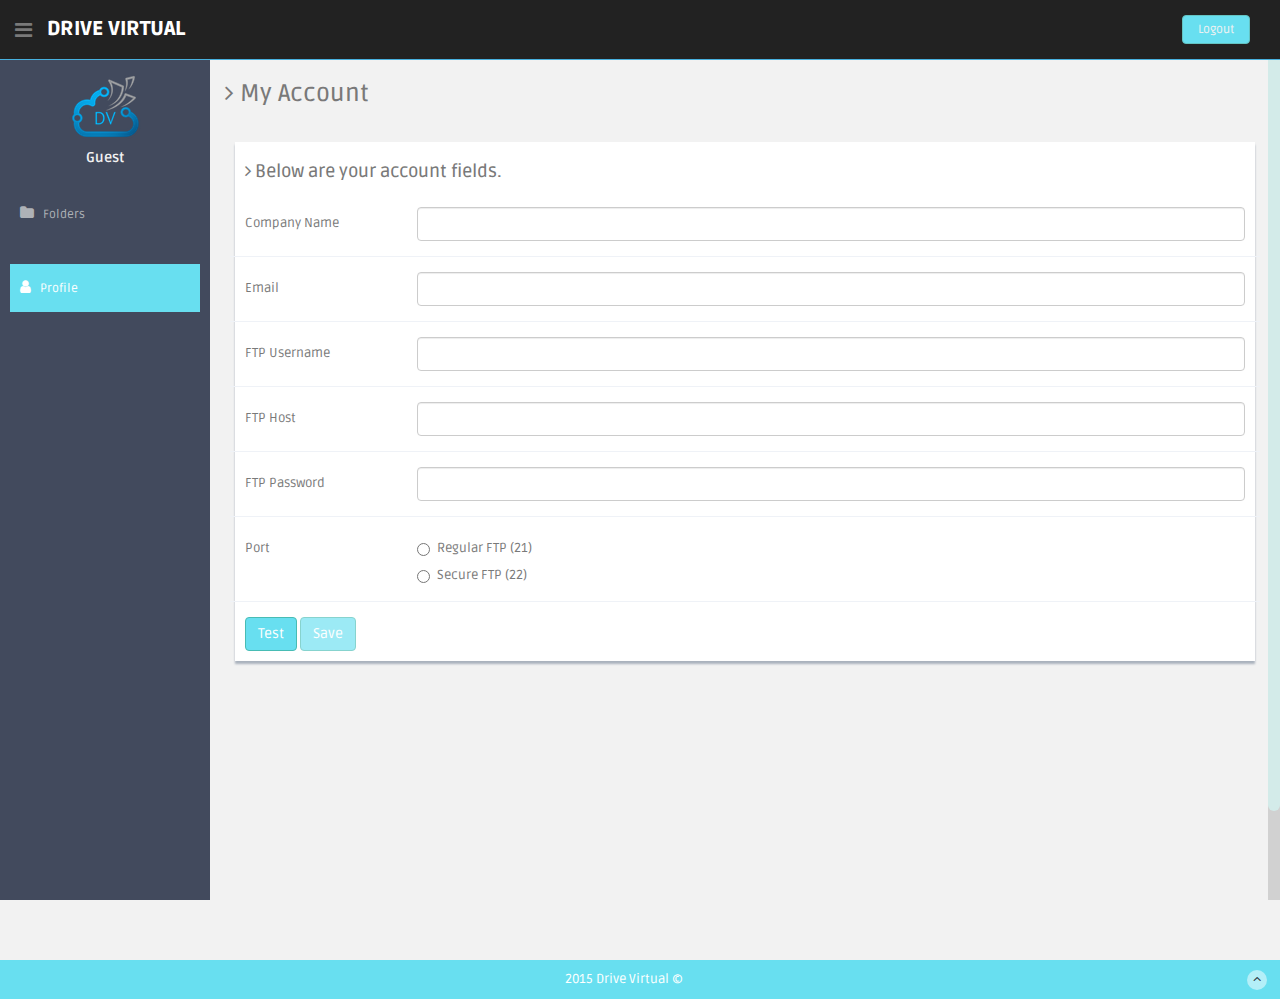
<file: profile.html>
<!DOCTYPE html>
<html lang="en">
  <head>
    <meta charset="utf-8">
    <meta name="viewport" content="width=device-width, initial-scale=1.0">
    <meta name="description" content="">
    <meta name="author" content="Dashboard">
    <meta name="keyword" content="Dashboard, Bootstrap, Admin, Template, Theme, Responsive, Fluid, Retina">

    <title>Drive Virtual - Profile</title>

    <!-- Bootstrap core CSS -->
    <link href="assets/css/bootstrap.css" rel="stylesheet">
    <!--<link href="assets/font-awesome/css/font-awesome.css" rel="stylesheet" /> -->
    <!-- font awesome css -->
    <link href="//netdna.bootstrapcdn.com/font-awesome/4.0.3/css/font-awesome.css" rel="stylesheet" >
        
    <!-- Custom styles for this template -->
    <link href="assets/css/style.css" rel="stylesheet">
    <link href="assets/css/style-responsive.css" rel="stylesheet">
    
    <link href="assets/img/favicon.ico" rel="shortcut icon">

    <!-- HTML5 shim and Respond.js IE8 support of HTML5 elements and media queries -->
    <!--[if lt IE 9]>
      <script src="https://oss.maxcdn.com/libs/html5shiv/3.7.0/html5shiv.js"></script>
      <script src="https://oss.maxcdn.com/libs/respond.js/1.4.2/respond.min.js"></script>
    <![endif]-->
  </head>

  <body>

  <section id="container" >
      <!-- **********************************************************************************************************************************************************
      TOP BAR CONTENT & NOTIFICATIONS
      *********************************************************************************************************************************************************** -->
      <!--header start-->
      <header class="header black-bg">
              <div class="sidebar-toggle-box">
                  <div class="fa fa-bars tooltips" data-placement="right" data-original-title="Toggle Navigation"></div>
              </div>
            <!--logo start-->
            <a href="index.html" class="logo"><b>Drive Virtual</b></a>
            <!--logo end-->
            <div class="nav notify-row" id="top_menu">
            </div>
            <div class="top-menu">
            	<ul class="nav pull-right top-menu">
                    <li><a class="logout" href="javascript:void(0);" id="logout">Logout</a></li>
            	</ul>
            </div>
        </header>
      <!--header end-->
      
      <!-- **********************************************************************************************************************************************************
      MAIN SIDEBAR MENU
      *********************************************************************************************************************************************************** -->
      <!--sidebar start-->
      <aside>
          <div id="sidebar"  class="nav-collapse ">
              <!-- sidebar menu start-->
              <ul class="sidebar-menu" id="nav-accordion">
              
              	  <p class="centered"><a href="profile.html"><img src="assets/img/logo.png"></a></p>
              	  <h5 class="centered" id="company">Guest</h5>
              	  	
                  <li class="mt">
                      <a href="folder.html">
                          <i class="fa fa-folder"></i>
                          <span>Folders</span>
                      </a>
                  </li>
                  <li class="mt">
                      <a class="active" href="profile.html">
                          <i class="fa fa-user"></i>
                          <span>Profile</span>
                      </a>
                  </li>
                  
              </ul>
              <!-- sidebar menu end-->
          </div>
      </aside>
      <!--sidebar end-->
      
      <!-- **********************************************************************************************************************************************************
      MAIN CONTENT
      *********************************************************************************************************************************************************** -->
      <!--main content start-->
      <section id="main-content">
          <section class="wrapper site-min-height">
          	<h3><i class="fa fa-angle-right"></i> My Account</h3>
<!-- BASIC FORM ELELEMNTS -->
          	<div class="row mt">
          		<div class="col-lg-12">
                  <div class="form-panel">
                  	  <h4 class="mb"><i class="fa fa-angle-right"></i> Below are your account fields.</h4>
                      <div class="alert alert-danger" id="login-msg"></div>
                      <form class="form-horizontal style-form" method="get">
                          <div class="form-group">
                              <label class="col-sm-2 col-sm-2 control-label" for="company1">Company Name</label>
                              <div class="col-sm-10">
                                  <input type="text" class="form-control" id="company1">
                              </div>
                          </div>
                          <div class="form-group">
                              <label class="col-sm-2 col-sm-2 control-label" for="email">Email</label>
                              <div class="col-sm-10">
                                  <input type="text" class="form-control" id="email">
                              </div>
                          </div>
                          <div class="form-group">
                              <label class="col-sm-2 col-sm-2 control-label" for="username">FTP Username</label>
                              <div class="col-sm-10">
                                  <input type="text" class="form-control" id="username">
                              </div>
                          </div>
                          <div class="form-group">
                              <label class="col-sm-2 col-sm-2 control-label" for="host">FTP Host</label>
                              <div class="col-sm-10">
                                  <input type="text" class="form-control" id="host">
                              </div>
                          </div>
                          <div class="form-group">
                              <label class="col-sm-2 col-sm-2 control-label" for="password">FTP Password</label>
                              <div class="col-sm-10">
                                  <input type="text" class="form-control" id="password">
                              </div>
                          </div>
                          <div class="form-group">
                          	<label class="col-sm-2 col-sm-2 control-label" for="port">Port</label>
                            <div class="col-sm-10">
                                <div class="radio">
                                  <label>
                                    <input type="radio" name="port" id="ftp" value="21">
                                   Regular FTP (21)
                                  </label>
                                </div>
                                <div class="radio">
                                  <label>
                                    <input type="radio" name="port" id="sftp" value="22">
                                    Secure FTP (22)
                                  </label>
                                </div>
                            </div>
                          </div>
                          <button class="btn btn-theme" type="button" id="test">Test</button>
                          <button class="btn btn-theme" type="button" id="register" disabled="">Save</button>
                      </form>
                  </div>
          		</div><!-- col-lg-12-->      	
          	</div><!-- /row -->
		</section><!-- wrapper -->
      </section><!-- /MAIN CONTENT -->

      <!--main content end-->
      <!--footer start-->
      <footer class="site-footer">
          <div class="text-center">
              2015 Drive Virtual &copy
              <a href="#" class="go-top">
                  <i class="fa fa-angle-up"></i>
              </a>
          </div>
      </footer>
      <!--footer end-->
  </section>

    <!-- js placed at the end of the document so the pages load faster -->
    <script src="assets/js/jquery.js"></script>
    <script src="assets/js/bootstrap.min.js"></script>
    <script src="assets/js/jquery-ui-1.9.2.custom.min.js"></script>
    <script src="assets/js/jquery.ui.touch-punch.min.js"></script>
    <script class="include" type="text/javascript" src="assets/js/jquery.dcjqaccordion.2.7.js"></script>
    <script src="assets/js/jquery.scrollTo.min.js"></script>
    <script src="assets/js/jquery.nicescroll.js" type="text/javascript"></script>


    <!--common script for all pages-->
    <script src="assets/js/common-scripts.js"></script>

    <!--script for this page-->
    
  <script>
   // See if they are logged in
  checkLogin(false);
  
$(document).ready(function(){
	
	populateCompanyName();
	//Load Profile Fields
	var userID = localStorage.UserID;
	var sessionID = localStorage.SessionID;
	
	// Reset the Session variable in the DB
	$.ajax({
		url: 'assets/includes/userFunctions.php?action=getUser&userID='+ userID + '&sessionID=' + sessionID,
		dataType: 'jsonp',
		jsonp: 'jsoncallback',
		timeout: 15000,
		error: function(){},
		cache: false,
		success: function(data, status){
			
			//Populate the fields
			$('#company1').val(data.company);
			$('#username').val(data.username);
			$('#host').val(data.host);
			$('#password').val(data.password);
			$('#email').val(data.email);
			var port = data.port;
			if(port == 21){
				$('#ftp').attr('checked', 'checked');
			} else {
				$('#sftp').attr('checked', 'checked');
			}
		}
	});
	
	$('#test').on('click', function(e){
		e.preventDefault();
		var host = $('#host').val();
		var user = $('#username').val();
		var password = $('#password').val();
		var port = $('input[name="port"]:checked').val();
		
		checkFTP(host, user, password, port);
	});
	
	$('#register').on('click', function(e){
		e.preventDefault();
		
		var check = checkFields();
		if(check == 0){
			var company = $('#company1').val();
			var host = $('#host').val();
			var user = $('#username').val();
			var password = $('#password').val();
			var email = $('#email').val();
			var port = $('input[name="port"]:checked').val();
			
			addNew('update', host, user, password, email, company, port);
	}
		
	});
});
</script>

  </body>
</html>
</file>
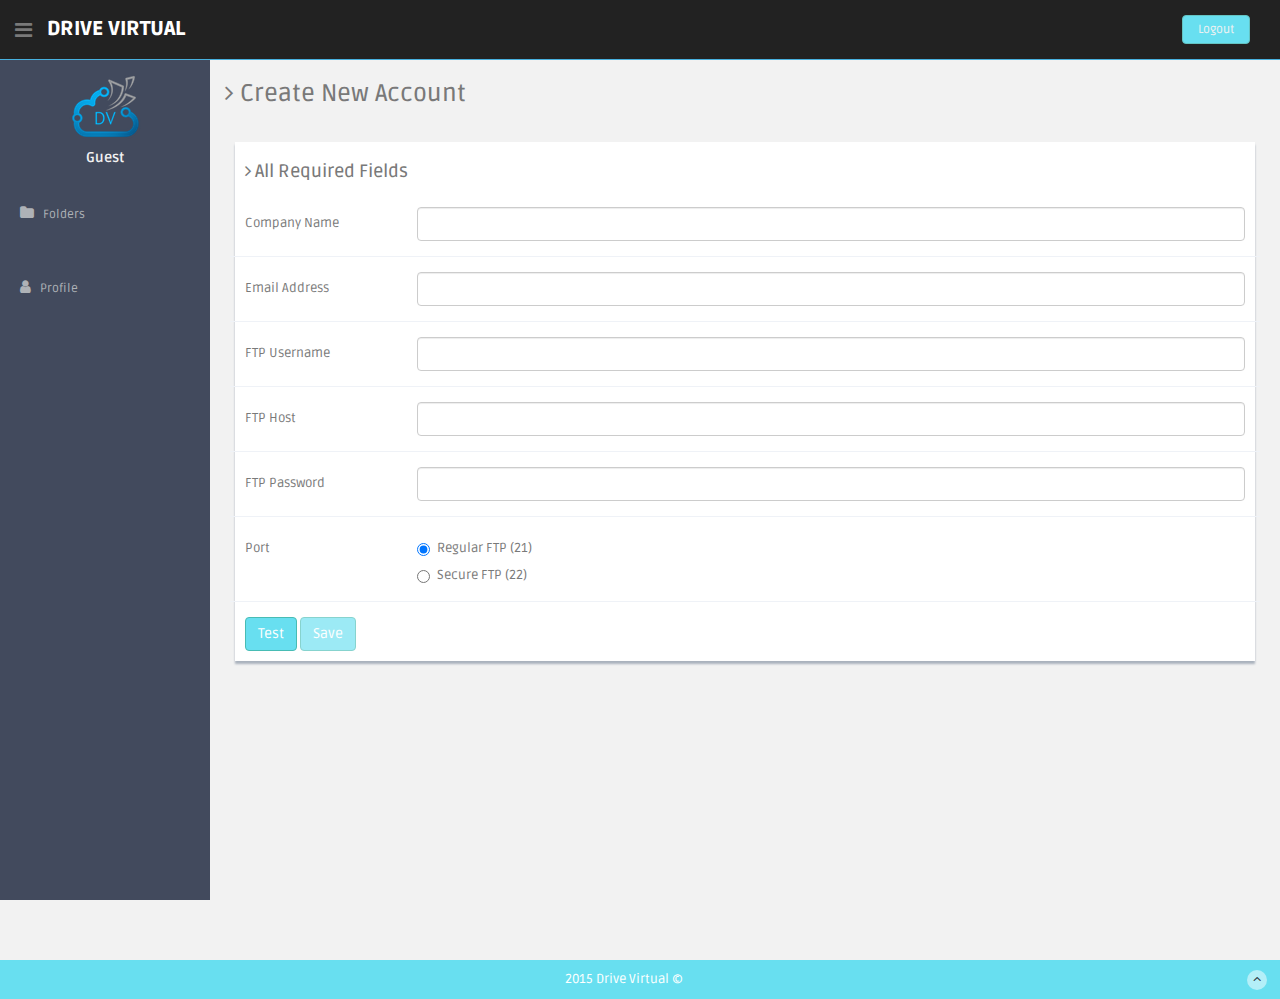
<file: register.html>
<!DOCTYPE html>
<html lang="en">
  <head>
    <meta charset="utf-8">
    <meta name="viewport" content="width=device-width, initial-scale=1.0">
    <meta name="description" content="">
    <meta name="author" content="Dashboard">
    <meta name="keyword" content="Dashboard, Bootstrap, Admin, Template, Theme, Responsive, Fluid, Retina">

    <title>Drive Virtual - Document Backup and Sharing</title>

    <!-- Bootstrap core CSS -->
    <link href="assets/css/bootstrap.css" rel="stylesheet">
    <!--<link href="assets/font-awesome/css/font-awesome.css" rel="stylesheet" /> -->
    <!-- font awesome css -->
    <link href="//netdna.bootstrapcdn.com/font-awesome/4.0.3/css/font-awesome.css" rel="stylesheet" >
        
    <!-- Custom styles for this template -->
    <link href="assets/css/style.css" rel="stylesheet">
    <link href="assets/css/style-responsive.css" rel="stylesheet">
    <link href="assets/img/favicon.ico" rel="shortcut icon">
    
    <!-- js placed at the end of the document so the pages load faster -->
    <script src="assets/js/jquery.js"></script>
    <script src="assets/js/bootstrap.min.js"></script>
    <script src="assets/js/jquery-ui-1.9.2.custom.min.js"></script>
    <script src="assets/js/jquery.ui.touch-punch.min.js"></script>
    <script class="include" type="text/javascript" src="assets/js/jquery.dcjqaccordion.2.7.js"></script>
    <script src="assets/js/jquery.scrollTo.min.js"></script>
    <script src="assets/js/jquery.nicescroll.js" type="text/javascript"></script>


    <!--common script for all pages-->
    <script src="assets/js/common-scripts.js"></script>

    <!--script for this page-->
    
  <script>
  
  // See if they are logged in and an Admin
  checkLogin(true);
  
  </script>

    <!-- HTML5 shim and Respond.js IE8 support of HTML5 elements and media queries -->
    <!--[if lt IE 9]>
      <script src="https://oss.maxcdn.com/libs/html5shiv/3.7.0/html5shiv.js"></script>
      <script src="https://oss.maxcdn.com/libs/respond.js/1.4.2/respond.min.js"></script>
    <![endif]-->
  </head>

  <body>

  <section id="container" >
      <!-- **********************************************************************************************************************************************************
      TOP BAR CONTENT & NOTIFICATIONS
      *********************************************************************************************************************************************************** -->
      <!--header start-->
      <header class="header black-bg">
              <div class="sidebar-toggle-box">
                  <div class="fa fa-bars tooltips" data-placement="right" data-original-title="Toggle Navigation"></div>
              </div>
            <!--logo start-->
            <a href="index.html" class="logo"><b>Drive Virtual</b></a>
            <!--logo end-->
            <div class="nav notify-row" id="top_menu">
            </div>
            <div class="top-menu">
            	<ul class="nav pull-right top-menu">
                    <li><a class="logout" href="javascript:void(0);" id="logout">Logout</a></li>
            	</ul>
            </div>
        </header>
      <!--header end-->
      
      <!-- **********************************************************************************************************************************************************
      MAIN SIDEBAR MENU
      *********************************************************************************************************************************************************** -->
      <!--sidebar start-->
      <aside>
          <div id="sidebar"  class="nav-collapse">
              <!-- sidebar menu start-->
              <ul class="sidebar-menu" id="nav-accordion">
              
              	  <p class="centered"><a href="profile.html"><img src="assets/img/logo.png"></a></p>
              	  <h5 class="centered" id="company">Guest</h5>
              	  	
                  <li class="mt">
                      <a href="folder.html">
                          <i class="fa fa-folder"></i>
                          <span>Folders</span>
                      </a>
                  </li>
                  <li class="mt">
                      <a class="" href="profile.html">
                          <i class="fa fa-user"></i>
                          <span>Profile</span>
                      </a>
                  </li>
                  
              </ul>
              <!-- sidebar menu end-->
          </div>
      </aside>
      <!--sidebar end-->
      
      <!-- **********************************************************************************************************************************************************
      MAIN CONTENT
      *********************************************************************************************************************************************************** -->
      <!--main content start-->
      <section id="main-content">
          <section class="wrapper site-min-height">
          	<h3><i class="fa fa-angle-right"></i> Create New Account</h3>
<!-- BASIC FORM ELELEMNTS -->
          	<div class="row mt">
          		<div class="col-lg-12">
                  <div class="form-panel">
                  	  <h4 class="mb"><i class="fa fa-angle-right"></i> All Required Fields</h4>
                      <div class="alert alert-danger" id="login-msg"></div>
                      <form class="form-horizontal style-form" method="get">
                          <div class="form-group">
                              <label class="col-sm-2 col-sm-2 control-label" for="company1">Company Name</label>
                              <div class="col-sm-10">
                                  <input type="text" class="form-control" id="company1" required>
                              </div>
                          </div>
                          <div class="form-group">
                              <label class="col-sm-2 col-sm-2 control-label" for="email">Email Address</label>
                              <div class="col-sm-10">
                                  <input type="text" class="form-control" id="email" required>
                              </div>
                          </div>
                          <div class="form-group">
                              <label class="col-sm-2 col-sm-2 control-label" for="username">FTP Username</label>
                              <div class="col-sm-10">
                                  <input type="text" class="form-control" id="username" required>
                              </div>
                          </div>
                          <div class="form-group">
                              <label class="col-sm-2 col-sm-2 control-label" for="host">FTP Host</label>
                              <div class="col-sm-10">
                                  <input type="text" class="form-control" id="host" required>
                              </div>
                          </div>
                          <div class="form-group">
                              <label class="col-sm-2 col-sm-2 control-label" for="password">FTP Password</label>
                              <div class="col-sm-10">
                                  <input type="text" class="form-control" id="password" required>
                              </div>
                          </div>
                          <div class="form-group">
                          	<label class="col-sm-2 col-sm-2 control-label" for="port">Port</label>
                            <div class="col-sm-10">
                                <div class="radio">
                                  <label>
                                    <input type="radio" name="port" id="FTP" value="21" checked>
                                   Regular FTP (21)
                                  </label>
                                </div>
                                <div class="radio">
                                  <label>
                                    <input type="radio" name="port" id="SFTP" value="22">
                                    Secure FTP (22)
                                  </label>
                                </div>
                            </div>
                          </div>
                          <button class="btn btn-theme" type="button" id="test">Test</button>
                          <button class="btn btn-theme" type="button" id="register" disabled="">Save</button>
                      </form>
                  </div>
          		</div><!-- col-lg-12-->      	
          	</div><!-- /row -->
			
		</section><!-- wrapper -->
      </section><!-- /MAIN CONTENT -->

      <!--main content end-->
      <!--footer start-->
      <footer class="site-footer">
          <div class="text-center">
              2015 Drive Virtual &copy
              <a href="blank.html#" class="go-top">
                  <i class="fa fa-angle-up"></i>
              </a>
          </div>
      </footer>
      <!--footer end-->
  </section>

<script>
  
$(document).ready(function(){
	
	populateCompanyName();
	
	$('#test').on('click', function(e){
		e.preventDefault();
		var host = $('#host').val();
		var user = $('#username').val();
		var password = $('#password').val();
		var port = $('input[name="port"]:checked').val();
		
		checkFTP(host, user, password, port);
	});
	
	$('#register').on('click', function(e){
		e.preventDefault();
		
		var check = checkFields();
		if(check == 0){
			var company = $('#company1').val();
			var host = $('#host').val();
			var user = $('#username').val();
			var password = $('#password').val();
			var email = $('#email').val();
			var port = $('input[name="port"]:checked').val();
			
			addNew('addNew', host, user, password, email, company, port);
	}
		
	});
})
</script>

  </body>
</html>
</file>
<file: assets/css/style.css>
@import url(http://fonts.googleapis.com/css?family=Ruda:400,700,900);body{color:#797979;background:#f2f2f2;font-family:Ruda,sans-serif;padding:0!important;margin:0!important;font-size:13px}ul li{list-style:none}a,a:focus,a:hover{text-decoration:none;outline:0}::selection{background:#68dff0;color:#fff}::-moz-selection{background:#68dff0;color:#fff}#container{width:100%;height:100%}.modal-header{background:#68dff0}.modal-title{color:#fff}.btn-round{border-radius:20px;-webkit-border-radius:20px}.accordion-heading .accordion-toggle{display:block;cursor:pointer;border-top:1px solid #F5F5F5;padding:5px 0;line-height:28.75px;text-transform:uppercase;color:#1a1a1a;background-color:#fff;outline:0!important;text-decoration:none}.bg-theme02{background-color:#ac92ec}.bg-theme03{background-color:#48cfad}.bg-theme04{background-color:#ed5565}.btn-theme{color:#fff;background-color:#68dff0;border-color:#48bcb4}.btn-theme.active,.btn-theme:active,.btn-theme:focus,.btn-theme:hover,.open .dropdown-toggle.btn-theme{color:#fff;background-color:#48bcb4;border-color:#48bcb4}.btn-theme02{color:#fff;background-color:#ac92ec;border-color:#967adc}.btn-theme02.active,.btn-theme02:active,.btn-theme02:focus,.btn-theme02:hover,.open .dropdown-toggle.btn-theme02{color:#fff;background-color:#967adc;border-color:#967adc}.btn-theme03{color:#fff;background-color:#48cfad;border-color:#37bc9b}.btn-theme03.active,.btn-theme03:active,.btn-theme03:focus,.btn-theme03:hover,.open .dropdown-toggle.btn-theme03{color:#fff;background-color:#37bc9b;border-color:#37bc9b}.btn-theme04{color:#fff;background-color:#ed5565;border-color:#da4453}.btn-theme04.active,.btn-theme04:active,.btn-theme04:focus,.btn-theme04:hover,.open .dropdown-toggle.btn-theme04{color:#fff;background-color:#da4453;border-color:#da4453}.btn-clear-g{color:#48bcb4;background:0 0;border-color:#48bcb4}.btn-clear-g:hover{color:#fff}hr{margin-top:20px;margin-bottom:20px;border:0;border-top:1px solid #797979}.centered{text-align:center}.goleft{text-align:left}.goright{text-align:right}.mt{margin-top:25px}.mb{margin-bottom:25px}.ml{margin-left:5px}.no-padding{padding:0!important}.no-margin{margin:0!important}.bg-theme,.label-theme{background-color:#68dff0}ul.top-menu>li>.logout{color:#f2f2f2;font-size:12px;border-radius:4px;-webkit-border-radius:4px;border:1px solid #64c3c2!important;padding:5px 15px;margin-right:15px;background:#68dff0;margin-top:15px}#sidebar{width:210px;height:100%;position:fixed;background:#424a5d}#sidebar h5{color:#f2f2f2;font-weight:700}#sidebar ul li{position:relative}#sidebar .sub-menu>.sub li{padding-left:32px}#sidebar .sub-menu>.sub li:last-child{padding-bottom:10px}.dcjq-icon{height:17px;width:17px;display:inline-block;background:url(../img/nav-expand.png) top no-repeat;border-radius:3px;-moz-border-radius:3px;-webkit-border-radius:3px;position:absolute;right:10px;top:15px}.active .dcjq-icon{background:url(../img/nav-expand.png) bottom no-repeat;border-radius:3px;-moz-border-radius:3px;-webkit-border-radius:3px}.nav-collapse.collapse{display:inline}ul.sidebar-menu,ul.sidebar-menu li ul.sub{margin:-2px 0 0;padding:0}ul.sidebar-menu{margin-top:75px}#sidebar>ul>li>ul.sub{display:none}#sidebar>ul>li.active>ul.sub,#sidebar>ul>li>ul.sub>li>a{display:block}ul.sidebar-menu li ul.sub li{background:#424a5d;margin-bottom:0;margin-left:0;margin-right:0}ul.sidebar-menu li ul.sub li:last-child{border-radius:0 0 4px 4px;-webkit-border-radius:0 0 4px 4px}ul.sidebar-menu li ul.sub li a{font-size:12px;padding:6px 0;line-height:35px;height:35px;-webkit-transition:all .3s ease;-moz-transition:all .3s ease;-o-transition:all .3s ease;-ms-transition:all .3s ease;transition:all .3s ease;color:#aeb2b7}ul.sidebar-menu li ul.sub li a:hover{color:#fff;background:0 0}ul.sidebar-menu li ul.sub li.active a{color:#68dff0;-webkit-transition:all .3s ease;-moz-transition:all .3s ease;-o-transition:all .3s ease;-ms-transition:all .3s ease;transition:all .3s ease;display:block}ul.sidebar-menu li{margin-bottom:5px;margin-left:10px;margin-right:10px}ul.sidebar-menu li.sub-menu{line-height:15px}ul.sidebar-menu li a span{display:inline-block}ul.sidebar-menu li a{color:#aeb2b7;text-decoration:none;display:block;padding:15px 0 15px 10px;font-size:12px;outline:0;-webkit-transition:all .3s ease;-moz-transition:all .3s ease;-o-transition:all .3s ease;-ms-transition:all .3s ease;transition:all .3s ease}ul.sidebar-menu li a.active,ul.sidebar-menu li a:focus,ul.sidebar-menu li a:hover{background:#68dff0;color:#fff;display:block;-webkit-transition:all .3s ease;-moz-transition:all .3s ease;-o-transition:all .3s ease;-ms-transition:all .3s ease;transition:all .3s ease}ul.sidebar-menu li a i{font-size:15px;padding-right:6px}ul.sidebar-menu li a.active i,ul.sidebar-menu li a:focus i,ul.sidebar-menu li a:hover i{color:#fff}.mail-info,.mail-info:hover{margin:-3px 6px 0 0;font-size:11px}#main-content{margin-left:210px}.footer,.header{min-height:60px;padding:0 15px}.header{position:fixed;left:0;right:0;z-index:1002}.black-bg{background:#222;border-bottom:1px solid #48B1DF}.wrapper{display:inline-block;margin-top:60px;padding:0 15px 15px;width:100%;position:relative}a.logo{font-size:20px;color:#fff;float:left;margin-top:15px;text-transform:uppercase}a.logo b{font-weight:900}a.logo:focus,a.logo:hover{text-decoration:none;outline:0}a.logo span{color:#68dff0}#top_menu .nav>li,ul.top-menu>li{float:left}.notify-row{float:left;margin-top:15px;margin-left:92px}.notify-row .notification span.label{display:inline-block;height:18px;width:20px;padding:5px}ul.top-menu>li>a{color:#666;font-size:16px;border-radius:4px;-webkit-border-radius:4px;border:1px solid #666!important;padding:2px 6px;margin-right:15px}ul.top-menu>li>a:focus,ul.top-menu>li>a:hover{border:1px solid #b6b6b6!important;background-color:transparent!important;border-color:#b6b6b6!important;text-decoration:none;border-radius:4px;-webkit-border-radius:4px;color:#b6b6b6!important}.notify-row .badge{position:absolute;right:-10px;top:-10px;z-index:100}.dropdown-menu.extended{max-width:300px!important;min-width:160px!important;top:42px;width:235px!important;padding:0;box-shadow:0 2px 5px rgba(0,0,0,.176)!important;border:none!important;border-radius:4px;-webkit-border-radius:4px}@media screen and (-webkit-min-device-pixel-ratio:0){.dropdown-menu.extended{box-shadow:0 2px 8px rgba(0,0,0,.176)!important}}.dropdown-menu.extended li p{background-color:#F1F2F7;color:#666;margin:0;padding:10px;border-radius:4px 4px 0 0;-webkit-border-radius:4px 4px 0 0}.dropdown-menu.extended li p.green{background-color:#68dff0;color:#fff}.dropdown-menu.extended li p.yellow{background-color:#fcb322;color:#fff}.dropdown-menu.extended li a{border-bottom:1px solid #EBEBEB!important;font-size:12px;list-style:none;padding:15px 10px!important;width:100%;display:inline-block}.dropdown-menu.extended li a:hover{background-color:#F7F8F9!important;color:#2E2E2E}.dropdown-menu.tasks-bar .task-info .desc{font-size:13px;font-weight:400}.dropdown-menu.tasks-bar .task-info .percent{display:inline-block;float:right;font-size:13px;font-weight:600;padding-left:10px;margin-top:-4px}.dropdown-menu.extended .progress{margin-bottom:0!important;height:10px}.dropdown-menu.inbox li a .photo img{border-radius:2px;float:left;height:40px;margin-right:4px;width:40px}.dropdown-menu.inbox li a .subject{display:block}.dropdown-menu.inbox li a .subject .from{font-size:12px;font-weight:600}.dropdown-menu.inbox li a .subject .time{font-size:11px;font-style:italic;font-weight:700;position:absolute;right:5px}.dropdown-menu.inbox li a .message{display:block!important;font-size:11px}.top-nav{margin-top:7px}.top-nav ul.top-menu>li .dropdown-menu.logout{width:268px!important}.top-nav li.dropdown .dropdown-menu{float:right;right:0;left:auto}.dropdown-menu.extended.logout>li{float:left;text-align:center;width:33.3%}.dropdown-menu.extended.logout>li:last-child{float:left;text-align:center;width:100%;background:#a9d96c;border-radius:0 0 3px 3px}.dropdown-menu.extended.logout>li:last-child>a,.dropdown-menu.extended.logout>li:last-child>a:hover{color:#fff;border-bottom:none!important;text-transform:uppercase}.dropdown-menu.extended.logout>li:last-child>a:hover>i{color:#fff}.dropdown-menu.extended.logout>li>a{color:#a4abbb;border-bottom:none!important}.full-width .dropdown-menu.extended.logout>li>a:hover{background:0 0!important;color:#50c8ea!important}.dropdown-menu.extended.logout>li>a:hover{background:0 0!important}.dropdown-menu.extended.logout>li>a:hover i{color:#50c8ea}.dropdown-menu.extended.logout>li>a i{font-size:17px}.dropdown-menu.extended.logout>li>a>i{display:block}.top-nav ul.top-menu>li>a{border:1px solid #eee;border-radius:4px;-webkit-border-radius:4px;padding:6px;background:0 0;margin-right:0}.top-nav ul.top-menu>li{margin-left:10px}.top-nav ul.top-menu>li>a:focus,.top-nav ul.top-menu>li>a:hover{border:1px solid #F1F2F7;background:#F1F2F7}.top-nav .dropdown-menu.extended.logout{top:50px}.top-nav .nav .caret{border-bottom-color:#A4AABA;border-top-color:#A4AABA}.top-nav ul.top-menu>li>a:hover .caret{border-bottom-color:#000;border-top-color:#000}.log-arrow-up{background:url(../img/arrow-up.png) no-repeat;width:20px;height:11px;position:absolute;right:20px;top:-10px}.notify-arrow{border-style:solid;border-width:0 9px 9px;height:0;position:absolute;left:7px;top:-18px;transition:all .25s ease 0s;width:0;z-index:10;margin-top:10px;opacity:1}.notify-arrow-yellow{border-color:transparent;border-bottom-color:#FCB322!important;border-top-color:#FCB322!important}.notify-arrow-green{border-color:transparent;border-bottom-color:#68dff0!important;border-top-color:#68dff0!important}.sidebar-toggle-box{float:left;padding-right:15px;margin-top:20px}.sidebar-toggle-box .fa-bars{cursor:pointer;display:inline-block;font-size:20px}.sidebar-closed>#sidebar>ul{display:none}.sidebar-closed #main-content{margin-left:0}.sidebar-closed #sidebar{margin-left:-180px}.ds{background:#fff;padding-top:20px}.ds h4{font-size:14px;font-weight:700}.ds h3{color:#fff;font-size:16px;padding:0 10px;line-height:60px;height:60px;margin:0;background:#ff865c;text-align:center}.ds i{font-size:12px;line-height:16px}.ds .desc{border-bottom:1px solid #eaeaea;display:inline-block;padding:15px 0;width:100%}.ds .desc:hover{background:#f2f2f2}.ds .thumb{width:30px;margin:0 10px 0 20px;display:block;float:left}.ds .details{width:170px;float:left}.ds>.desc p{font-size:11px}.ds p>muted{font-size:9px;text-transform:uppercase;font-style:italic;color:#666}.ds a{color:#68dff0}.mtbox{margin-top:80px;margin-bottom:40px}.box1{padding:15px;text-align:center;color:#989898;border-bottom:1px solid #989898}.box1 span{font-size:50px}.box1 h3{text-align:center}.box0:hover .box1{border-bottom:1px solid #fff}.box0 p{text-align:center;font-size:12px;color:#f2f2f2}.box0:hover p{color:#ff865c}.box0:hover{background:#fff;box-shadow:0 2px 1px rgba(0,0,0,.2)}.main-chart{padding-top:20px}.border-head h3{margin-top:20px;margin-bottom:20px;margin-left:15px;padding-bottom:5px;font-size:18px;display:inline-block;width:100%;font-weight:700;color:#989898}.custom-bar-chart{height:290px;margin-top:20px;margin-left:20px;position:relative;border-bottom:1px solid #c9cdd7}.custom-bar-chart .bar{height:100%;position:relative;width:6%;margin:0 4%;float:left;text-align:center;z-index:10}.custom-bar-chart .bar .title{position:absolute;bottom:-30px;width:100%;text-align:center;font-size:11px}.custom-bar-chart .bar .value{position:absolute;bottom:0;background:#ff865c;color:#68dff0;width:100%;-webkit-border-radius:5px 5px 0 0;-moz-border-radius:5px 5px 0 0;border-radius:5px 5px 0 0;-webkit-transition:all .3s ease;-moz-transition:all .3s ease;-ms-transition:all .3s ease;-o-transition:all .3s ease;transition:all .3s ease}.custom-bar-chart .bar .value:hover{background:#2f2f2f;color:#fff}.y-axis{color:#555;position:absolute;text-align:left;width:100%;font-size:11px}.y-axis li{border-top:1px dashed #dbdce0;display:block;height:58px;width:100%}.y-axis li:last-child{border-top:none}.y-axis li span{display:block;margin:-10px 0 0 -60px;padding:0 10px;width:40px}.donut-main{display:block;text-align:center}.donut-main h4{font-weight:700;font-size:16px}.pn{height:250px;box-shadow:0 2px 1px rgba(0,0,0,.2)}.pn:hover{box-shadow:2px 3px 2px rgba(0,0,0,.3)}.grey-panel{text-align:center;background:#dfdfe1}.grey-panel .grey-header{background:#ccd1d9;padding:3px;margin-bottom:15px}.grey-panel h5{font-weight:200;margin-top:10px}.grey-panel p{margin-left:5px}.donut-chart p{margin-top:5px;font-weight:700;margin-left:15px}.donut-chart h2{font-weight:900;color:#FF6B6B;font-size:38px}.darkblue-panel{text-align:center;background:#444c57}.darkblue-panel .darkblue-header{background:0 0;padding:3px;margin-bottom:15px}.darkblue-panel h1{color:#f2f2f2}.darkblue-panel h5{font-weight:200;margin-top:10px;color:#fff}.darkblue-panel footer{color:#fff}.darkblue-panel footer h5{margin-left:10px;margin-right:10px;font-weight:700}.green-panel{text-align:center;background:#68dff0}.green-panel .green-header{background:#43b1a9;padding:3px;margin-bottom:15px}.green-panel h5{color:#fff;font-weight:200;margin-top:10px}.green-panel h3{color:#fff;font-weight:100}.green-panel p{color:#fff}.white-panel{text-align:center;background:#fff;color:#ccd1d9}.white-panel p{margin-top:5px;font-weight:700;margin-left:15px}.white-panel .white-header{background:#f4f4f4;padding:3px;margin-bottom:15px;color:#c6c6c6}.white-panel .small{font-size:10px;color:#ccd1d9}.white-panel i{color:#68dff0;padding-right:4px;font-size:14px}.card{background:#fff;box-shadow:0 2px 1px rgba(0,0,0,.2);margin-bottom:1em;height:250px}.stock .stock-chart{background:#00c5de}.stock .stock-chart #chart{height:10.7em;background:url(http://i.imgbox.com/abmuNQx2) center bottom no-repeat}.stock .current-price{background:#1d2122;padding:10px}.stock .current-price .info abbr{display:block;color:#f8f8f8;font-size:1.5em;font-weight:600;margin-top:.18em}.stock .current-price .changes{text-align:right}.stock .changes .up{color:#4fd98b}.stock .current-price .changes .value{font-size:1.8em;font-weight:700}.stock .summary{color:#2f2f2f;display:block;background:#f2f2f2;padding:10px;text-align:center}.stock .summary strong{font-weight:900;font-size:14px}.content-panel{background:#fff;box-shadow:0 3px 2px #aab2bd;padding-top:15px;padding-bottom:5px}.content-panel h4{margin-left:10px}.weather{background:url(../img/weather.jpg) center center no-repeat;text-align:center}.weather i{color:#fff;margin-top:45px}.weather h2{color:#fff;font-weight:900}.weather h4{color:#fff;font-weight:900;letter-spacing:1px}.weather-2{background:#e9f0f4}.weather-2 .weather-2-header{background:#54bae6;padding-top:5px;margin-bottom:5px}.weather-2 .weather-2-header p{color:#fff;margin-left:5px;margin-right:5px}.weather-2 .weather-2-header p small{font-size:10px}.weather-2 .data{margin-right:10px;margin-left:10px;color:#272b34}.weather-2 .data h5{margin-top:0;font-weight:lighter}.weather-2 .data h1{margin-top:2px}.weather-3{background:#ffcf00}.weather-3 i{color:#fff;margin-top:30px;font-size:70px}.weather-3 h1{margin-top:10px;color:#fff;font-weight:900}.weather-3 .info{background:#f2f2f2}.weather-3 .info i{font-size:15px;color:#c2c2c2;margin-bottom:0;margin-top:10px}.weather-3 .info h3{font-weight:900;margin-bottom:0}.weather-3 .info p{margin-left:10px;margin-right:10px;margin-bottom:16px;color:#c2c2c2;font-size:15px;font-weight:700}.twitter-panel{background:#4fc1e9;text-align:center}.twitter-panel i{color:#fff;margin-top:40px}.twitter-panel p{color:#f5f5f5;margin:10px}.twitter-panel .user{color:#fff;font-weight:900}.instagram-panel{background:url(../img/instagram.jpg) center center no-repeat;text-align:center}.instagram-panel i{color:#fff;margin-top:35px}.instagram-panel p{margin:5px;color:#fff}.product-panel{background:#dadad2;text-align:center;padding-top:50px;height:100%}.product-panel-2{background:#dadad2;text-align:center}.product-panel-2 .badge{position:absolute;top:20px;left:35px}.badge-hot{background:#ed5565;width:70px;height:70px;line-height:70px;font-size:18px;color:#fff;text-align:center;border-radius:100%}#spotify{background:url(../img/lorde.jpg) center center no-repeat relative;margin-top:-15px;min-height:220px;width:100%;-webkit-background-size:cover;-moz-background-size:cover;-o-background-size:cover;background-size:cover}#spotify .btn-clear-g{top:15%;right:10px;position:absolute;margin-top:5px}#spotify .sp-title{bottom:15%;left:25px;position:absolute;color:#efefef}#spotify .sp-title h3{font-weight:900}#spotify .play{bottom:18%;right:25px;position:absolute;color:#efefef;font-size:20px}.followers{margin-left:5px;margin-top:5px}#blog-bg{background:url(../img/blog-bg.jpg) center center no-repeat relative;margin-top:-15px;min-height:150px;width:100%;-webkit-background-size:cover;-moz-background-size:cover;-o-background-size:cover;background-size:cover}#blog-bg .badge{position:absolute;top:20px;left:35px}.badge-popular{background:#3498db;width:70px;height:70px;line-height:70px;font-size:13px;color:#fff;text-align:center;border-radius:100%}.blog-title{background:rgba(0,0,0,.5);bottom:100px;padding:6px;color:#fff;font-weight:700;position:absolute;display:block;width:120px}.blog-text{margin-left:8px;margin-right:8px;margin-top:15px;font-size:12px}#calendar{color:#fff;padding:0!important}.calendar-month-header{background:#43b1a9}.steps{display:block}.steps input[type=checkbox]{display:none}.steps input[type=submit]{background:#f1783c;border:none;padding:0;margin:0 auto;width:100%;height:55px;color:#fff;text-transform:uppercase;font-weight:900;font-size:11px;letter-spacing:1px;cursor:pointer;transition:background .5s ease}.steps input[type=submit]:hover{background:#8fde9c}.steps label{background:#393D40;height:65px;line-height:65px;width:100%;display:block;border-bottom:1px solid #44494e;color:#889199;text-transform:uppercase;font-weight:900;font-size:11px;letter-spacing:1px;text-indent:52px;cursor:pointer;transition:all .7s ease;margin:0}.steps label:before{content:"";width:12px;height:12px;display:block;position:absolute;margin:26px 0 0 18px;border-radius:100%;transition:border .7s ease}.steps label:hover{background:#2B2E30;color:#46b7e5}.steps label:hover:before{border:1px solid #46b7e5}#op1:checked~label[for=op1]:before,#op2:checked~label[for=op2]:before,#op3:checked~label[for=op3]:before{border:2px solid #96c93c;background:url([data-uri]) center center no-repeat}#profile-01{background:url(../img/profile-01.jpg) center center no-repeat relative;margin-top:-15px;min-height:150px;width:100%;-webkit-background-size:cover;-moz-background-size:cover;-o-background-size:cover;background-size:cover}#profile-01 h3{color:#fff;padding-top:50px;margin:0;text-align:center}#profile-01 h6{color:#fff;text-align:center;margin-bottom:0;font-weight:900}.profile-01{background:#68dff0;height:50px}.profile-01:hover{background:#2f2f2f;-webkit-transition:background-color .6s;-moz-transition:background-color .6s;-o-transition:background-color .6s;transition:background-color .6s;cursor:pointer}.profile-01 p{color:#fff;padding-top:15px;font-weight:400;font-size:15px}#profile-02{background:url(../img/profile-02.jpg) center center no-repeat relative;margin-top:-15px;min-height:200px;width:100%;-webkit-background-size:cover;-moz-background-size:cover;-o-background-size:cover;background-size:cover}#profile-02 .user{padding-top:40px;text-align:center}#profile-02 h4{color:#fff;margin:0;padding-top:8px}.pr2-social a{color:#cdcdcd}.pr2-social a:hover{color:#68dff0}.pr2-social i{margin-top:15px;margin-right:12px;font-size:20px}.chart{display:inline-block;text-align:center;width:100%}.chart .heading{text-align:left}.chart .heading span{display:block}.panel.green-chart .chart-tittle{font-size:16px;padding:15px;display:inline-block;font-weight:400;background:#99c262;width:100%;-webkit-border-radius:0 0 4px 4px;border-radius:0 0 4px 4px}#barchart{margin-bottom:-15px;display:inline-block}.panel.green-chart .chart-tittle .value{float:right;color:#c0f080}.panel.green-chart{background:#a9d96c;color:#fff}.panel.terques-chart{background:0 0;color:#797979}.panel.terques-chart .chart-tittle .value{float:right;color:#fff}.panel.terques-chart .chart-tittle .value a{color:#2f2f2f;font-size:12px}.panel.terques-chart .chart-tittle .value a.active,.panel.terques-chart .chart-tittle .value a:hover{color:#68dff0;font-size:12px}.panel.terques-chart .chart-tittle{font-size:16px;padding:15px;display:inline-block;font-weight:400;background:#39b7ac;width:100%;-webkit-border-radius:0 0 4px 4px;border-radius:0 0 4px 4px}.inline-block{display:inline-block}.showback{background:#fff;padding:15px;margin-bottom:15px;box-shadow:0 3px 2px #aab2bd}.external-event{cursor:move;display:inline-block!important;margin-bottom:7px!important;margin-right:7px!important;padding:10px}.drop-after{padding-top:15px;margin-top:15px;border-top:1px solid #ccc}.fc-state-default,.fc-state-default .fc-button-inner{background:#f2f2f2}.fc-state-active .fc-button-inner{background:#FFF}.photo-wrapper{display:block;position:relative;overflow:hidden;background-color:#68dff0;-webkit-transition:background-color .4s;-moz-transition:background-color .4s;-o-transition:background-color .4s;transition:background-color .4s}.project .overlay{position:absolute;text-align:center;color:#fff;opacity:0;filter:alpha(opacity=0);-webkit-transition:opacity .4s;-moz-transition:opacity .4s;-o-transition:opacity .4s;transition:opacity .4s}.project:hover .photo-wrapper{background-color:#68dff0;background-image:url(../img/zoom.png);background-repeat:no-repeat;background-position:center;top:0;bottom:0;left:0;right:0;position:relative}.project:hover .photo{opacity:.1;filter:alpha(opacity=40)}.project:hover .overlay{opacity:1;filter:alpha(opacity=100)}.ez-checkbox{margin-right:5px}.ez-checkbox,.ez-radio{height:20px;width:20px}.brand-highlight{background:#fffbcc!important}.form-panel{background:#fff;margin:10px;padding:10px;box-shadow:0 3px 2px #aab2bd;text-align:left}label{font-weight:400}.form-horizontal.style-form .form-group{border-bottom:1px solid #eff2f7;padding-bottom:15px;margin-bottom:15px}.round-form{border-radius:500px;-webkit-border-radius:500px}@media (min-width:768px){.form-horizontal .control-label{text-align:left}}#focusedInput{border:1px solid #ed5565;box-shadow:none}.add-on{float:right;margin-top:-37px;padding:3px;text-align:center}.add-on .btn{height:34px}.has-switch{border-radius:30px;-webkit-border-radius:30px;display:inline-block;cursor:pointer;line-height:1.231;overflow:hidden;position:relative;text-align:left;width:80px;-webkit-mask:url(../img/mask.png) 0 0 no-repeat;mask:url(../img/mask.png) 0 0 no-repeat;-webkit-user-select:none;-moz-user-select:none;-ms-user-select:none;-o-user-select:none;user-select:none}.has-switch.deactivate{opacity:.5;filter:alpha(opacity=50);cursor:default!important}.has-switch.deactivate label,.has-switch.deactivate span{cursor:default!important}.has-switch>div{width:162%;position:relative;top:0}.has-switch>div.switch-animate{-webkit-transition:left .25s ease-out;-moz-transition:left .25s ease-out;-o-transition:left .25s ease-out;transition:left .25s ease-out;-webkit-backface-visibility:hidden}.has-switch>div.switch-off{left:-63%}.has-switch>div.switch-off label{background-color:#7f8c9a;border-color:#bdc3c7;-webkit-box-shadow:-1px 0 0 rgba(255,255,255,.5);-moz-box-shadow:-1px 0 0 rgba(255,255,255,.5);box-shadow:-1px 0 0 rgba(255,255,255,.5)}.has-switch>div.switch-on{left:0}.has-switch>div.switch-on label{background-color:#41cac0}.has-switch input[type=checkbox]{display:none}.has-switch span{cursor:pointer;font-size:14.99px;font-weight:700;float:left;height:29px;line-height:19px;margin:0;padding-bottom:6px;padding-top:5px;position:relative;text-align:center;width:50%;z-index:1;-webkit-box-sizing:border-box;-moz-box-sizing:border-box;box-sizing:border-box;-webkit-transition:.25s ease-out;-moz-transition:.25s ease-out;-o-transition:.25s ease-out;transition:.25s ease-out;-webkit-backface-visibility:hidden}.has-switch span.switch-left{border-radius:30px 0 0 30px;background-color:#2A3542;color:#41cac0;border-left:1px solid transparent}.has-switch span.switch-right{border-radius:0 30px 30px 0;background-color:#bdc3c7;color:#fff;text-indent:7px}.has-switch span.switch-right [class*=fui-]{text-indent:0}.has-switch label{border:4px solid #2A3542;border-radius:50%;-webkit-border-radius:50%;float:left;height:29px;margin:0 -21px 0 -14px;padding:0;position:relative;vertical-align:middle;width:29px;z-index:100;-webkit-transition:.25s ease-out;-moz-transition:.25s ease-out;-o-transition:.25s ease-out;transition:.25s ease-out;-webkit-backface-visibility:hidden}.switch-square{border-radius:6px;-webkit-border-radius:6px;-webkit-mask:url(../img/mask.png) 0 0 no-repeat;mask:url(../img/mask.png) 0 0 no-repeat}.switch-square>div.switch-off label{border-color:#7f8c9a;border-radius:6px 0 0 6px}.switch-square span.switch-left{border-radius:6px 0 0 6px}.switch-square span.switch-left [class*=fui-]{text-indent:-10px}.switch-square span.switch-right{border-radius:0 6px 6px 0}.switch-square span.switch-right [class*=fui-]{text-indent:5px}.switch-square label{border-radius:0 6px 6px 0;border-color:#41cac0}.form-login{max-width:330px;margin:100px auto 0;background:#fff;border-radius:5px;-webkit-border-radius:5px}.form-login h2.form-login-heading{margin:0;padding:25px 20px;text-align:center;background:#68dff0;border-radius:5px 5px 0 0;-webkit-border-radius:5px 5px 0 0;color:#fff;font-size:20px;text-transform:uppercase;font-weight:300}.login-wrap{padding:20px}.login-wrap .registration{text-align:center}.login-social-link{display:block;margin-top:20px;margin-bottom:15px}#showtime{width:100%;color:#fff;font-size:90px;margin-bottom:30px;margin-top:250px;display:inline-block;text-align:center;font-weight:400}.lock-screen{text-align:center}.lock-screen a{color:#fff}.lock-screen a:hover{color:#48cfad}.lock-screen i{font-size:60px}.lock-screen .modal-content{position:relative;background-color:#f2f2f2;background-clip:padding-box;border:1px solid #999;border:1px solid rgba(0,0,0,.2);border-radius:5px}.btn-facebook{color:#fff;background-color:#5193ea;border-color:#2775e2}.btn-facebook.active,.btn-facebook:active,.btn-facebook:focus,.btn-facebook:hover,.open .dropdown-toggle.btn-facebook{color:#fff;background-color:#2775e2;border-color:#2775e2}.btn-twitter{color:#fff;background-color:#44ccfe;border-color:#2bb4e8}.btn-twitter.active,.btn-twitter:active,.btn-twitter:focus,.btn-twitter:hover,.open .dropdown-toggle.btn-twitter{color:#fff;background-color:#2bb4e8;border-color:#2bb4e8}.badge.bg-primary{background:#8075c4}.badge.bg-success{background:#a9d86e}.badge.bg-warning{background:#FCB322}.badge.bg-important{background:#ff6c60}.badge.bg-info{background:#41cac0}.badge.bg-inverse{background:#2A3542}.easy-pie-chart{display:inline-block;padding:30px 0}.chart-info,.chart-info .decrease,.chart-info .increase{display:inline-block}.chart-info{width:100%;margin-bottom:5px}.chart-position{margin-top:70px}.chart-info span{margin:0 3px}.chart-info .increase{background:#ff6c60;width:10px;height:10px}.chart-info .decrease{background:#f2f2f2;width:10px;height:10px}.panel-footer.revenue-foot{background-color:#e6e7ec;-webkit-border-radius:0 0 4px 4px;border-radius:0 0 4px 4px;border:none;padding:0;width:100%;display:inline-block}@media screen and (-webkit-min-device-pixel-ratio:0){.panel-footer.revenue-foot{margin-bottom:-4px}}.panel-footer.revenue-foot ul{margin:0;padding:0;width:100%;display:inline-flex}.panel-footer.revenue-foot ul li{float:left;width:33.33%}.panel-footer.revenue-foot ul li.first a,.panel-footer.revenue-foot ul li.first a:hover{-webkit-border-radius:0 0 0 4px;border-radius:0 0 0 4px}.panel-footer.revenue-foot ul li.last a,.panel-footer.revenue-foot ul li.last a:hover{-webkit-border-radius:0 0 4px;border-radius:0 0 4px;border-right:none}.panel-footer.revenue-foot ul li a{display:inline-block;width:100%;padding:14px 15px;text-align:center;border-right:1px solid #d5d8df;color:#797979}.panel-footer.revenue-foot ul li a:hover,.panel-footer.revenue-foot ul li.active a{background:#fff;position:relative}.panel-footer.revenue-foot ul li a i{color:#c6cad5;display:block;font-size:16px}.panel-footer.revenue-foot ul li a:hover i,.panel-footer.revenue-foot ul li.active a i{color:#ff6c60;display:block;font-size:16px}.flot-chart .bars,.flot-chart .chart,.flot-chart .pie{height:300px}#sortable{list-style-type:none;margin:0 0 20px;padding:0;width:100%}#sortable li{padding-left:3em;font-size:12px}#sortable li i{position:absolute;left:6px;padding:4px 10px 0;cursor:pointer}#sortable li input[type=checkbox]{margin-top:0}.ui-sortable>li{padding:15px 0 15px 35px!important;position:relative;background:#f5f6f8;margin-bottom:2px;border-bottom:none!important}.ui-sortable li.list-primary{border-left:3px solid #41CAC0}.ui-sortable li.list-success{border-left:3px solid #78CD51}.ui-sortable li.list-danger{border-left:3px solid #FF6C60}.ui-sortable li.list-warning{border-left:3px solid #F1C500}.ui-sortable li.list-info{border-left:3px solid #58C9F3}.ui-sortable li.list-inverse{border-left:3px solid #BEC3C7}.site-footer{background:#68dff0;color:#fff;padding:10px 0}.go-top{margin-right:1%;float:right;background:rgba(255,255,255,.5);width:20px;height:20px;border-radius:50%;-webkit-border-radius:50%}.go-top i{color:#2A3542}.site-min-height{min-height:900px}.header{background:#222}#breadcrumb{border-bottom:1px solid;font-size:12px;margin-bottom:15px;padding:0 0 10px}#breadcrumb li{float:left;padding-right:15px}.content{background:#fff;padding:20px}#folder-list li{display:block;padding:5px 0;float:left;clear:left;}.file:before{font-family:FontAwesome;content:"\f016"}.file[data-ext=css]:before,.file[data-ext=js]:before,.file[data-ext=html]:before,.file[data-ext=htm]:before,.file[data-ext=php]:before,.file[data-ext=asp]:before,.file[data-ext=aspx]:before{content:"\f1c9"}.file[data-ext=pdf]:before{content:'\f1c1'}.file[data-ext=doc]:before,.file[data-ext=docx]:before{content:'\f1c2'}.file[data-ext=xls]:before,.file[data-ext=xlsx]:before,.file[data-ext=csv]:before{content:'\f1c3'}.file[data-ext=zip]:before,.file[data-ext="7z"]:before,.file[data-ext=tar]:before,.file[data-ext=gz]:before{content:'\f1c6'}.file[data-ext=jpg]:before,.file[data-ext=jpeg]:before,.file[data-ext=png]:before,.file[data-ext=tiff]:before,.file[data-ext=svg]:before,.file[data-ext=gif]:before{content:'\f1c5'}#folder-list li i{padding-right:5px}.nicescroll-rails,.nicescroll-rails>div{width:12px!important}.dropdown-menu li a{clear:both;color:#333;display:block;font-weight:400;line-height:1.42857;padding:3px 20px;white-space:nowrap}.dropdown-menu li a.active,.dropdown-menu li a:hover{background:#f5f5f5;color:#262626;font-weight:700}.content:before{background:rgba(255,255,255,.5);content:"";display:none;height:750px;left:210px;position:fixed;top:52px;width:100%;z-index:10}.sidebar-closed .content:before{left:0}.content.loading:before{display:block}.content .fa-spinner.fa-spin{color:#404040;display:none;font-size:38px;left:55%;position:fixed;top:250px}.content.loading .fa-spinner.fa-spin{display:inline-block}.sidebar-closed .content.loading .fa-spinner.fa-spin{left:50%}.alert{margin:20px;display:none}
#folder-list{position:relative;}.tooltip{text-align:left;}
</file>
<file: assets/css/style-responsive.css>
@media (min-width:980px){.custom-bar-chart{margin-bottom:40px}}@media (min-width:768px) and (max-width:979px){.custom-bar-chart{margin-bottom:40px}}@media (max-width:768px){.header{position:absolute}#sidebar{height:auto;overflow:hidden;position:absolute;width:100%;z-index:1001}#main-content{margin:0!important;position:none!important}#sidebar>ul>li>a>span{line-height:35px}#sidebar>ul>li{margin:0 10px 5px}#sidebar>ul>li>a{height:35px;line-height:35px;padding:0 10px;text-align:left}#sidebar ul>li>a .arrow,#sidebar>ul>li>a .arrow.open{margin-right:10px;margin-top:15px}#sidebar ul>li.active>a .arrow,#sidebar ul>li>a:focus .arrow,#sidebar ul>li>a:hover .arrow,#sidebar>ul>li.active>a .arrow.open,#sidebar>ul>li>a:focus .arrow.open,#sidebar>ul>li>a:hover .arrow.open{margin-top:15px}#sidebar>ul>li>a,#sidebar>ul>li>ul.sub>li{width:100%}#sidebar>ul>li>ul.sub>li>a{background:0 0!important}#sidebar{margin:0!important}#sidebar .btn-navbar.collapsed .arrow{display:none}#sidebar .btn-navbar .arrow{position:absolute;right:35px;width:0;height:0;top:48px;border-bottom:15px solid #282e36;border-left:15px solid transparent;border-right:15px solid transparent}.modal-footer .btn{margin-bottom:0!important}.btn{margin-bottom:5px}.fc-header-right{left:25px;position:absolute}.fc-header-left .fc-button{margin:0!important;top:-10px!important}.fc-header-right .fc-button{margin:0!important;top:-50px!important}.fc-state-active,.fc-state-active .fc-button-inner,.fc-state-hover,.fc-state-hover .fc-button-inner{background:0 0!important;color:#FFF!important}.fc-state-default,.fc-state-default .fc-button-inner{background:0 0!important}.fc-button{border:none!important;margin-right:2px}.fc-view{top:0!important}.fc-button .fc-button-inner{margin:0 2px 0 0!important;padding:2px!important;background-color:#fafafa!important;background-image:-moz-linear-gradient(top,#fafafa,#efefef)!important;background-image:-webkit-gradient(linear,0 0,0 100%,from(#fafafa),to(#efefef))!important;background-image:-webkit-linear-gradient(top,#fafafa,#efefef)!important;background-image:-o-linear-gradient(top,#fafafa,#efefef)!important;background-image:linear-gradient(to bottom,#fafafa,#efefef)!important;filter:progid:dximagetransform.microsoft.gradient(startColorstr='#fafafa', endColorstr='#efefef', GradientType=0)!important;-webkit-box-shadow:0 1px 0 rgba(255,255,255,.8)!important;-moz-box-shadow:0 1px 0 rgba(255,255,255,.8)!important;box-shadow:0 1px 0 rgba(255,255,255,.8)!important;-webkit-border-radius:3px!important;-moz-border-radius:3px!important;border-radius:3px!important;color:#646464!important;border:1px solid #ddd!important;text-shadow:0 1px 0 rgba(255,255,255,.6)!important;text-align:center}.fc-button.fc-state-disabled .fc-button-inner{color:#bcbbbb!important}.fc-button.fc-state-active .fc-button-inner{background-color:#e5e4e4!important;background-image:-moz-linear-gradient(top,#e5e4e4,#dddcdc)!important;background-image:-webkit-gradient(linear,0 0,0 100%,from(#e5e4e4),to(#dddcdc))!important;background-image:-webkit-linear-gradient(top,#e5e4e4,#dddcdc)!important;background-image:-o-linear-gradient(top,#e5e4e4,#dddcdc)!important;background-image:linear-gradient(to bottom,#e5e4e4,#dddcdc)!important;filter:progid:dximagetransform.microsoft.gradient(startColorstr='#e5e4e4', endColorstr='#dddcdc', GradientType=0)!important}.fc-content{margin-top:50px}.fc-header-title h2{line-height:40px!important;font-size:12px!important}.fc-header{margin-bottom:0!important}.stepy-titles li{margin:10px 3px}.custom-bar-chart{margin-bottom:40px}.dcjq-icon{top:10px}ul.sidebar-menu li ul.sub li a{padding:0}.img-responsive{width:100%}}@media (max-width:480px){.dont-show,.inbox-head .sr-btn,.inbox-head .sr-input,.notify-row,.search{display:none}#top_menu .nav>li,ul.top-menu>li{float:right}.hidden-phone{display:none!important}.chart-position{margin-top:0}.navbar-inverse .navbar-toggle:focus,.navbar-inverse .navbar-toggle:hover{background-color:#ccc;border-color:#ccc}}@media (max-width:320px){.login-social-link a{padding:15px 17px!important}.dont-show,.inbox-head .sr-btn,.inbox-head .sr-input,.notify-row,.search{display:none}#top_menu .nav>li,ul.top-menu>li{float:right}.hidden-phone{display:none!important}.chart-position{margin-top:0}.lock-wrapper{margin:10% auto;max-width:310px}.lock-input{width:82%}.cmt-form{display:inline-block;width:75%}}
</file>
<file: assets/lineicons/style.css>
@font-face {
	font-family: 'linecons';
	src:url('fonts/linecons.eot');
}
@font-face {
	font-family: 'linecons';
	src: url([data-uri]) format('svg'),
		 url([data-uri]) format('truetype');
	font-weight: normal;
	font-style: normal;
}

/* Use the following CSS code if you want to use data attributes for inserting your icons */
[data-icon]:before {
	font-family: 'linecons';
	content: attr(data-icon);
	speak: none;
	font-weight: normal;
	line-height: 1;
	-webkit-font-smoothing: antialiased;
}

/* Use the following CSS code if you want to have a class per icon */
[class^="li_"]:before, [class*=" li_"]:before {
	font-family: 'linecons';
	font-style: normal;
	speak: none;
	font-weight: normal;
	line-height: 1;
	-webkit-font-smoothing: antialiased;
}
.li_heart:before {
	content: "\e000";
}
.li_cloud:before {
	content: "\e001";
}
.li_star:before {
	content: "\e002";
}
.li_tv:before {
	content: "\e003";
}
.li_sound:before {
	content: "\e004";
}
.li_video:before {
	content: "\e005";
}
.li_trash:before {
	content: "\e006";
}
.li_user:before {
	content: "\e007";
}
.li_key:before {
	content: "\e008";
}
.li_search:before {
	content: "\e009";
}
.li_settings:before {
	content: "\e00a";
}
.li_camera:before {
	content: "\e00b";
}
.li_tag:before {
	content: "\e00c";
}
.li_lock:before {
	content: "\e00d";
}
.li_bulb:before {
	content: "\e00e";
}
.li_pen:before {
	content: "\e00f";
}
.li_diamond:before {
	content: "\e010";
}
.li_display:before {
	content: "\e011";
}
.li_location:before {
	content: "\e012";
}
.li_eye:before {
	content: "\e013";
}
.li_bubble:before {
	content: "\e014";
}
.li_stack:before {
	content: "\e015";
}
.li_cup:before {
	content: "\e016";
}
.li_phone:before {
	content: "\e017";
}
.li_news:before {
	content: "\e018";
}
.li_mail:before {
	content: "\e019";
}
.li_like:before {
	content: "\e01a";
}
.li_photo:before {
	content: "\e01b";
}
.li_note:before {
	content: "\e01c";
}
.li_clock:before {
	content: "\e01d";
}
.li_paperplane:before {
	content: "\e01e";
}
.li_params:before {
	content: "\e01f";
}
.li_banknote:before {
	content: "\e020";
}
.li_data:before {
	content: "\e021";
}
.li_music:before {
	content: "\e022";
}
.li_megaphone:before {
	content: "\e023";
}
.li_study:before {
	content: "\e024";
}
.li_lab:before {
	content: "\e025";
}
.li_food:before {
	content: "\e026";
}
.li_t-shirt:before {
	content: "\e027";
}
.li_fire:before {
	content: "\e028";
}
.li_clip:before {
	content: "\e029";
}
.li_shop:before {
	content: "\e02a";
}
.li_calendar:before {
	content: "\e02b";
}
.li_vallet:before {
	content: "\e02c";
}
.li_vynil:before {
	content: "\e02d";
}
.li_truck:before {
	content: "\e02e";
}
.li_world:before {
	content: "\e02f";
}
</file>
